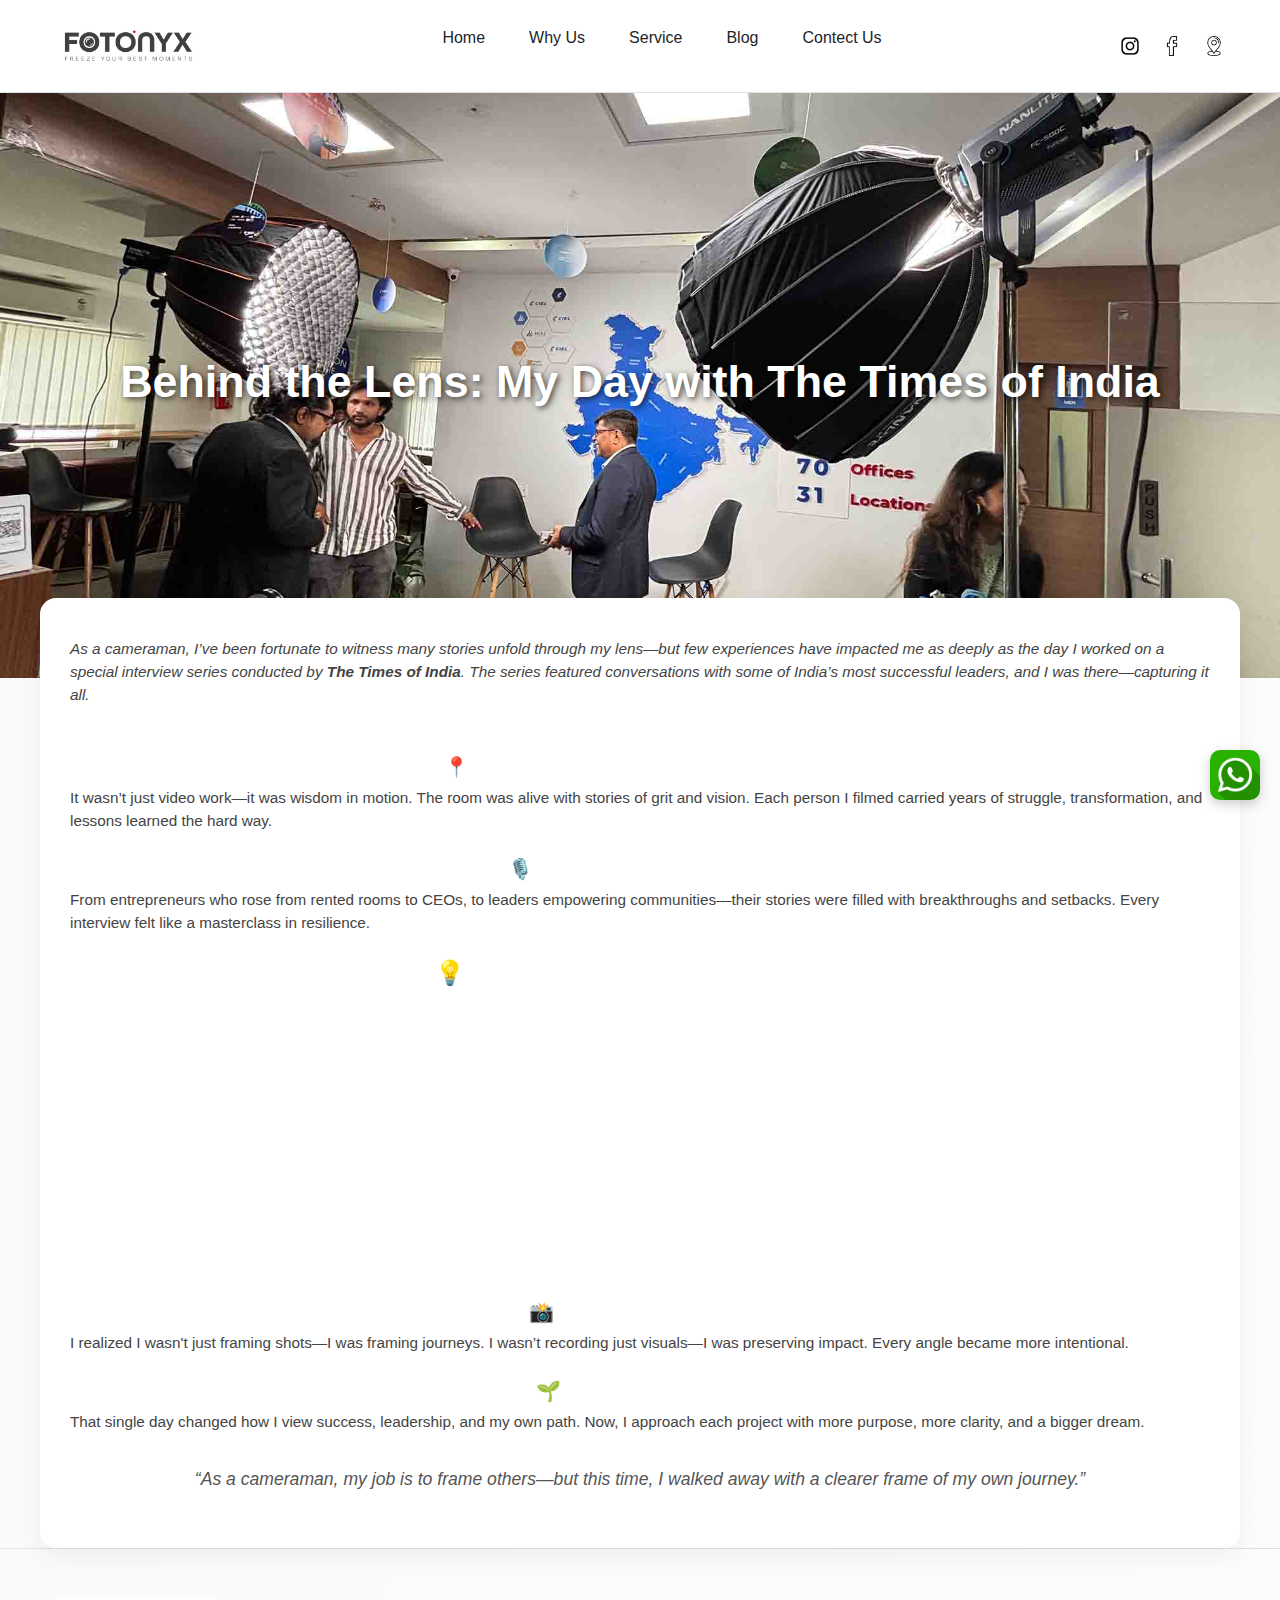
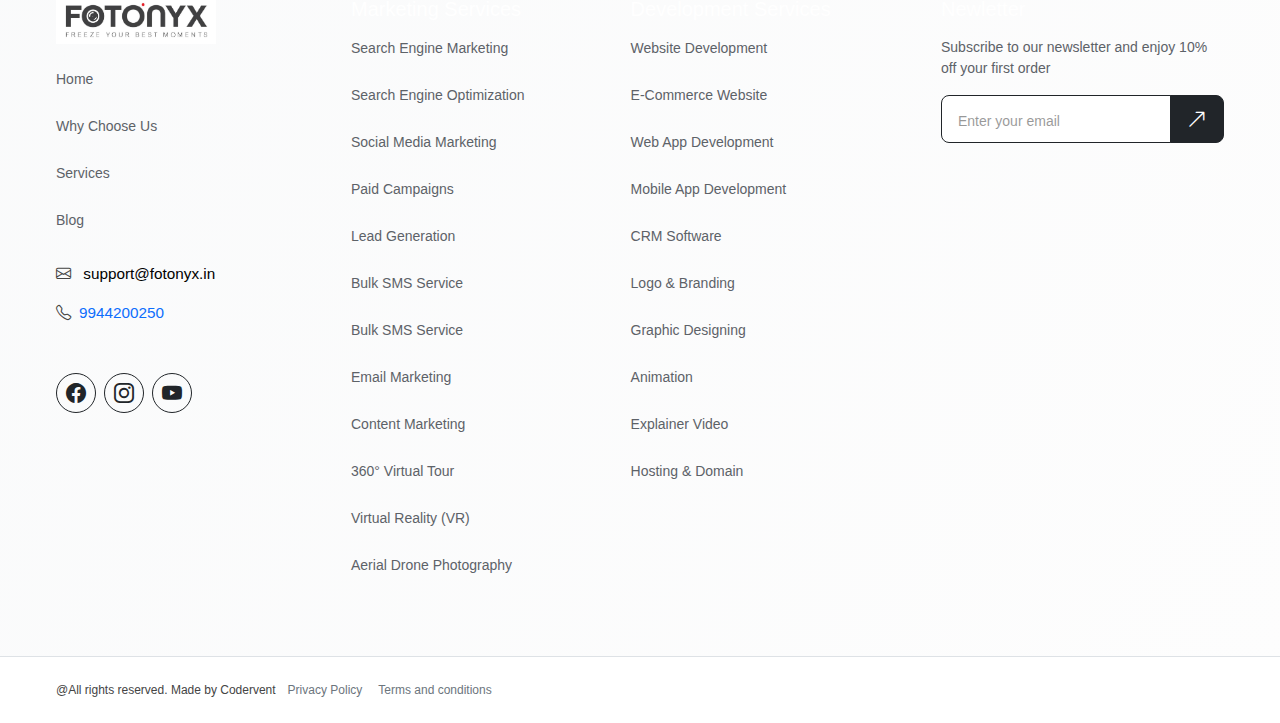
<file: blog2.html>
<!doctype html>
<html lang="en">      

<head>
  <meta charset="utf-8">
  <meta name="viewport" content="width=device-width, initial-scale=1">
  <title>FOTONYX – We provide the best models for your brand </title>
  <!--favicon-->
	<link rel="icon" href="assets/images/favicon.png" type="image/png">
  <!--font-->
  <link rel="preconnect" href="https://fonts.googleapis.com">
  <link rel="preconnect" href="https://fonts.gstatic.com" crossorigin>
  <link
    href="https://fonts.googleapis.com/css2?family=Inter:ital,opsz,wght@0,14..32,100..900;1,14..32,100..900&display=swap"
    rel="stylesheet">

  <!--Plugins-->
  <!-- Link Swiper's CSS -->
  <link rel="stylesheet" href="https://cdn.jsdelivr.net/npm/swiper@11/swiper-bundle.min.css">

  <!--Bootstrap files-->
  <link href="assets/css/bootstrap.min.css" rel="stylesheet">
  <link rel="stylesheet" href="assets/css/bootstrap-icons.min.css">
  <!--main style sheet-->
  <link href="assets/sass/style.css" rel="stylesheet">

  <style>
  html, body {
  margin: 0;
  padding: 0;
  overflow-x: hidden;
  width: 100%;
}
 .foot{
    margin-top: 550px;
    position: absolute;
  }

    body {
      font-family: 'Segoe UI', sans-serif;
      background: linear-gradient(120deg, #f8f9fa, #fdfdfd);
      color: #333;
    }

    .blog-header {
      background: url('assets/images/blog/Times\ india\ 4.jpg') no-repeat center center/cover;
      height: 65vh;
      color: white;
      text-shadow: 2px 2px 6px rgba(0, 0, 0, 0.7);
      display: flex;
      align-items: center;
      justify-content: center;
      text-align: center;
      padding: 0 20px;
    }

    .blog-header h1 {
      font-size: 2.8rem;
      font-weight: 700;
    }

    .blog-content p {
      line-height: 1.8;
      font-size: 1.07rem;
    }

    .blog-section {
      background-color: white;
      border-radius: 16px;
      padding: 40px 30px;
      box-shadow: 0 10px 25px rgba(0, 0, 0, 0.05);
      margin-top: -80px;
      z-index: 10;
      position: relative;
    }

    .photo-gallery {
      display: flex;
      flex-wrap: wrap;
      justify-content: center;
      gap: 16px;
    }

    .gallery-image {
      width: 100%;
      max-width: 280px;
      height: 180px;
      border-radius: 12px;
      object-fit: cover;
      transition: transform 0.3s, box-shadow 0.3s;
    }

    .gallery-image:hover {
      transform: scale(1.04);
      box-shadow: 0 10px 20px rgba(0, 0, 0, 0.15);
    }

    ul {
      padding-left: 1.2rem;
    }

    li {
      margin-bottom: 1rem;
    }

    .blog-quote {
      font-style: italic;
      font-size: 1.1rem;
      text-align: center;
      margin-top: 2rem;
      color: #555;
    }

    @media (max-width: 576px) {
      .blog-header h1 {
        font-size: 1.8rem;
      }
    }
  </style>
</head>

<body>

  <!--start nav-->
 <nav class="navbar navbar-expand-xl border-bottom py-3">
    <div class="container px-3" >
      <a class="navbar-brand d-xl-flex" href="index.html">
        <img src="assets/images/black.jpg" class="logo-img" alt="">
      </a>
      <button type="button" class="d-xl-none btn-menu-close" data-bs-toggle="offcanvas"
        data-bs-target="#offcanvasNavbar">
        <i class="bi bi-list"></i>
      </button>
      <div class="offcanvas offcanvas-start" tabindex="-1" id="offcanvasNavbar">
        <div class="offcanvas-header">
          <!-- <img src="assets/images/gallery/logo.png" class="logo-img2" alt=""> -->
          <button type="button" class="btn-close" data-bs-dismiss="offcanvas" aria-label="Close"></button>
        </div>
        <div class="nav-search p-3 pt-0 border-bottom d-flex d-xl-none">
          <!-- <form class="position-relative w-100">
            <input type="text" class="form-control nav-search-control ps-5 border-0 py-2" placeholder="what are you looking for ?">
            <span class="position-absolute top-50 start-0 translate-middle-y"><i class="bi bi-search fs-6 ms-3"></i></span>
        </form> -->
</div>

  <div class="offcanvas-body p-1">
  <ul class="navbar-nav mx-auto gap-4">
    <li class="nav-item">
      <a class="nav-link" href="index.html">
        <span class="parent-menu-name">Home</span>
      </a>
    </li>
    <li class="nav-item">
      <a class="nav-link" href="/aboutus.html">
        <span class="parent-menu-name">Why Us</span>
      </a>
    </li>
    <!-- <li class="nav-item">
      <a class="nav-link" href="/Hiremodel.html">
        <span class="parent-menu-name">Hire Model</span>
      </a>
    </li> -->
     <li class="nav-item">
      <a class="nav-link" href="/service.html">
        <span class="parent-menu-name">Service</span>
      </a>
    </li>
    <!-- <li class="nav-item">
      <a class="nav-link" href="/shop-grid-offcanvas-filter.html">
        <span class="parent-menu-name">Hire Makeup Artist</span>
      </a>
      </li> -->
    <li class="nav-item">
      <a class="nav-link" href="/blog.html">
        <span class="parent-menu-name">Blog</span>
      </a>
    </li>
     <li class="nav-item">
      <a class="nav-link" href="/contact.html">
        <span class="parent-menu-name">Contect Us</span>
      </a>
    </li>
    <!-- <li class="nav-item">
      <a class="nav-link" href="/contact-us.html">
        <span class="parent-menu-name">Contact</span>
      </a>
    </li> -->
  </ul>

 
</div>
 <div class="foot p-3">
     <div class="mb-3">
      <div class="navbar-icons">
  <a href="https://www.instagram.com/fotonyx_/" target="_blank" aria-label="Instagram">
    <img src="assets/images/instagram_4922972.png" alt="Instagram Icon" />
  </a>
  <a href="https://www.facebook.com/profile.php?id=61575053978271" arget="_blank" aria-label="Facebook">
    <img src="assets/images/facebook_126724.png" alt="Facebook Icon" />
  </a>
  <a href="https://g.co/kgs/B9E9KuE" target="_blank" aria-label="Location">
    <img src="assets/images/placeholder_819865.png" alt="Location Icon" />
  </a>
  </div>

  </div>
  <div class="">
     <div class="d-flex align-items-center gap-3">
              <a href="policy.html" class="font-12 text-secondary">Privacy Policy</a>
              <!-- <a href="javascript:;" class="font-12 text-secondary">Affiliates</a> -->
              <a href="terms and conditions.html" class="font-12 text-secondary">Terms and conditions</a>
            </div>

  </div>
  </div>
  


          
        </div>
        <div class="navbar-icons">
  <a href="https://www.instagram.com/fotonyx_/" target="_blank" aria-label="Instagram">
    <img src="assets/images/instagram_4922972.png" alt="Instagram Icon" />
  </a>
  <a href="https://www.facebook.com/profile.php?id=61575053978271" arget="_blank" aria-label="Facebook">
    <img src="assets/images/facebook_126724.png" alt="Facebook Icon" />
  </a>
  <a href="https://g.co/kgs/B9E9KuE" target="_blank" aria-label="Location">
    <img src="assets/images/placeholder_819865.png" alt="Location Icon" />
  </a>
  </div>
      </div>
      
  </nav>
  
  <!--end nav-->

  <!--start main content-->
  <main class="main-content">

    <!--start breadcrumb-->
    <!-- <section class="section-breadcrumb bg-img-page-header d-flex align-items-center justify-content-center">
      <div class="container px-3 d-flex flex-column align-items-center justify-content-center">
        <h2>My Wishlist 2</h2>
        <nav>
          <ol class="breadcrumb mb-0 gap-2">
            <li class="breadcrumb-item"><a href="javascript:;" class="breadcrumb-link">Home</a></li>
            <li><i class="bi bi-chevron-right"></i></li>
            <li class="breadcrumb-item breadcrumb-active">Wishlist 2</li>
          </ol>
        </nav>
      </div>
    </section> -->
    <!--end breadcrumb-->


  <!-- Header Section -->
  <div class="blog-header">
    <h1 data-aos="fade-down">Behind the Lens: My Day with The Times of India</h1>
  </div>

  <!-- Blog Content -->
  <div class="container blog-section" data-aos="fade-up">
    <p class="fst-italic text-center">
      As a cameraman, I’ve been fortunate to witness many stories unfold through my lens—but few experiences have impacted me as deeply as the day I worked on a special interview series conducted by <strong>The Times of India</strong>. The series featured conversations with some of India’s most successful leaders, and I was there—capturing it all.
    </p>

    <h5 class="mt-5">📍 A Day That Was More Than Just a Shoot</h5>
    <p>It wasn’t just video work—it was wisdom in motion. The room was alive with stories of grit and vision. Each person I filmed carried years of struggle, transformation, and lessons learned the hard way.</p>

    <h5 class="mt-4">🎙️ Stories That Leave a Mark</h5>
    <p>
      From entrepreneurs who rose from rented rooms to CEOs, to leaders empowering communities—their stories were filled with breakthroughs and setbacks. Every interview felt like a masterclass in resilience.
    </p>

    <h4 class="mt-4">💡 7 Life-Changing Lessons I Learned</h4>
    <ul>
      <li><strong>Success Is Never Instant:</strong> It's built over years, not days.</li>
      <li><strong>Discipline Creates Consistency:</strong> Talent starts the journey, discipline finishes it.</li>
      <li><strong>Mindset Shapes Your Story:</strong> Every leader had a resilient, growth mindset.</li>
      <li><strong>Communication Wins Trust:</strong> They were all powerful, clear communicators.</li>
      <li><strong>Lifelong Learning Is Vital:</strong> Even the top leaders were still curious students.</li>
      <li><strong>Humility Is Magnetic:</strong> The most powerful people were also the kindest.</li>
      <li><strong>Purpose Over Profit:</strong> Legacy beats money, every single time.</li>
    </ul>

    <h5 class="mt-5">📸 My Role, Reimagined</h5>
    <p>
      I realized I wasn't just framing shots—I was framing journeys. I wasn’t recording just visuals—I was preserving impact. Every angle became more intentional.
    </p>

    <h5 class="mt-4">🌱 How It Changed Me</h5>
    <p>
      That single day changed how I view success, leadership, and my own path. Now, I approach each project with more purpose, more clarity, and a bigger dream.
    </p>

    <p class="blog-quote">
      “As a cameraman, my job is to frame others—but this time, I walked away with a clearer frame of my own journey.”
    </p>
  </div>

  <!-- Gallery Section -->
  <!-- <div class="container my-5" data-aos="fade-up">
    <h5 class="text-center mb-4">📷 Glimpses from the Shoot</h5>
    <div class="photo-gallery">
        <img src="weddingimges/Artboard 1.jpg" class="gallery-image" alt="Photography moment" />
    <img src="weddingimges/varsha 5.jpg" class="gallery-image" alt="Behind the scenes" />
    <img src="weddingimges/SFS 2.jpg" class="gallery-image" alt="Photo setup" />
    </div>
  </div> -->
  
  </main>
  
 <!--footer widgets-->
   <section class="footer-widgets py-5 border-top">
      <div class="container px-3">
        <div class="row g-4">
           <div class="col-12 col-lg-3">
               <div class="footer-widget-1">
                  <div class="mb-4">
                    <img src="assets/images/black.jpg" width="160" alt="">
                  </div>
                   <ul class="list-unstyled d-flex flex-column gap-2">
                      <li><a href="wedding.html" class="footer-link">Home</a></li>
                      <li><a href="fashion.html" class="footer-link">Why Choose Us</a></li>
                      <li><a href="product.html" class="footer-link">Services</a></li>
                      <li><a href="family.html" class="footer-link">Blog</a></li>
                      
                  </ul>
                  
                  <p><span><i class="bi bi-envelope me-2"></i></span> <a href="mailto:support@fotonyx.in" style="color: #000;">support@fotonyx.in</a></p>
                  <p><span><i class="bi bi-telephone me-2"></i></span><a href="tel:+9944200250">9944200250</a> </p>
                  <div class="social-link d-flex align-items-center gap-2 mt-5">
                    <a href="https://www.facebook.com/profile.php?id=61575053978271" class="btn btn-outline-dark"><i class="bi bi-facebook"></i></a>
                    <a href="https://www.instagram.com/fotonyx_/" class="btn btn-outline-dark"><i class="bi bi-instagram"></i></a>
                    <a href="https://www.youtube.com/@FOTONYX" class="btn btn-outline-dark"><i class="bi bi-youtube"></i></a>
                  </div>
               </div>
           </div>
           <div class="col-12 col-lg-5">
              <div class="d-flex align-items-start justify-content-between gap-4">
                <div class="">
                  <h5 class="mb-3" style="text-align: start;">Marketing Services</h5>
                  <ul class="list-unstyled d-flex flex-column gap-2">
                      <li><a href="wedding.html" class="footer-link">Search Engine Marketing</a></li>
                      <li><a href="fashion.html" class="footer-link">Search Engine Optimization</a></li>
                      <li><a href="product.html" class="footer-link">Social Media Marketing</a></li>
                      <li><a href="family.html" class="footer-link">Paid Campaigns</a></li>
                      <li><a href="outdoor.html" class="footer-link">Lead Generation</a></li>
                      <li><a href="corparate.html" class="footer-link">Bulk SMS Service</a></li>
                      <li><a href="corparate.html" class="footer-link">Bulk SMS Service</a></li>
                      <li><a href="corparate.html" class="footer-link">Email Marketing</a></li>
                      <li><a href="corparate.html" class="footer-link">Content Marketing</a></li>
                      <li><a href="corparate.html" class="footer-link">360° Virtual Tour</a></li>
                      <li><a href="corparate.html" class="footer-link">Virtual Reality (VR)</a></li>
                      <li><a href="corparate.html" class="footer-link">Aerial Drone Photography</a></li>
                                            
                  </ul>
                 </div>
                 <div class="">
                  <h5 class="mb-3" style="text-align: start;">Development Services</h5>
                  <ul class="list-unstyled d-flex flex-column gap-2">
                      <li><a href="wedding.html" class="footer-link">Website Development</a></li>
                      <li><a href="fashion.html" class="footer-link">E-Commerce Website</a></li>
                      <li><a href="product.html" class="footer-link">Web App Development </a></li>
                      <li><a href="family.html" class="footer-link">Mobile App Development</a></li>
                      <li><a href="outdoor.html" class="footer-link">CRM Software</a></li>
                      <li><a href="corparate.html" class="footer-link">Logo & Branding</a></li>
                      <li><a href="corparate.html" class="footer-link">Graphic Designing</a></li>
                      <li><a href="corparate.html" class="footer-link">Animation</a></li>
                      <li><a href="corparate.html" class="footer-link">Explainer Video</a></li>
                      <li><a href="corparate.html" class="footer-link">Hosting & Domain</a></li>

                      
                  </ul>
                 </div>
              
              </div>
            </div>
            <div class="col-12 col-lg-3 offset-lg-1">
              <div class="footer-widget-4">
                <h5 class="mb-3" style="text-align: start;">Newletter</h5>
                <p class="news-letter-caption">Subscribe to our newsletter and enjoy 10% off your first order</p>
				 <form method="post">
					<div class="input-group input-group-lg mt-3">
					  <input type="email" class="form-control border-dark" placeholder="Enter your email" required>
					  <button class="btn btn-dark" type="submit"><i class="bi bi-arrow-up-right"></i></button>
					</div>
 <!-- WhatsApp Floating Button -->
<a href="https://wa.me/919944200250" class="whatsapp-float" target="_blank" aria-label="Chat on WhatsApp">
  <img src="assets/images/whatsapp_15015928.png" alt="WhatsApp Icon" />
</a>

  </section>
  <!--end footer widgets-->


  <!--start footer strip-->
  <footer class="footer-strip py-4 border-top bg-white">
      <div class="container px-3">
        <div class="row g-4">
          <div class="col-12 col-lg-auto">
            <p class="mb-0 font-12">@All rights reserved. Made by Codervent</p>
          </div>
          <div class="col-12 col-lg-auto">
            <div class="d-flex align-items-center gap-3">
              <a href="policy.html" class="font-12 text-secondary">Privacy Policy</a>
              <!-- <a href="javascript:;" class="font-12 text-secondary">Affiliates</a> -->
              <a href="terms and conditions.html" class="font-12 text-secondary">Terms and conditions</a>
            </div>
       
       </div><!--end row-->
      </div>
  </footer>
 <!--end footer strip-->
  
  
  
  
  
  
  
 

   <!-- AOS Script -->
  <script src="https://unpkg.com/aos@2.3.4/dist/aos.js"></script>
  <script>
    AOS.init({
      duration: 1000,
      once: true
    });
  </script>



 


 


 




    
  


  

  <!-- JS file -->
  <!-- <script src="assets/js/jquery.min.js"></script>
  <script src="assets/js/bootstrap.bundle.min.js"></script> -->


  <!-- <script>
  function fillHireForm(name, insta, photo) {
    document.getElementById('modelName').value = name;
    document.getElementById('instagramId').value = insta;
    document.getElementById('modelPhoto').src = photo;

    
    document.getElementById('hireModelForm').scrollIntoView({ behavior: 'smooth' });
  }
  </script> -->




  <!-- Swiper JS -->
  <!-- <script src="assets/plugins/swiper/js/swiper-bundle.min.js"></script>
  <script src="assets/js/search-slider.js"></script>
  <script src="assets/js/main.js"></script> -->

    <!--JS file-->
  <script src="assets/js/jquery.min.js"></script>
  <script src="assets/js/bootstrap.bundle.min.js"></script>
  <!-- Swiper JS -->
  <script src="assets/plugins/swiper/js/swiper-bundle.min.js"></script>
  <script src="assets/js/search-slider.js"></script>
  <!-- Initialize Swiper -->
  <script src="assets/js/index.js"></script>
   <!-- Initialize Swiper -->
   <script src="assets/js/product-details.js"></script>

  <script src="assets/js/main.js"></script>

</body>

</html>
</file>
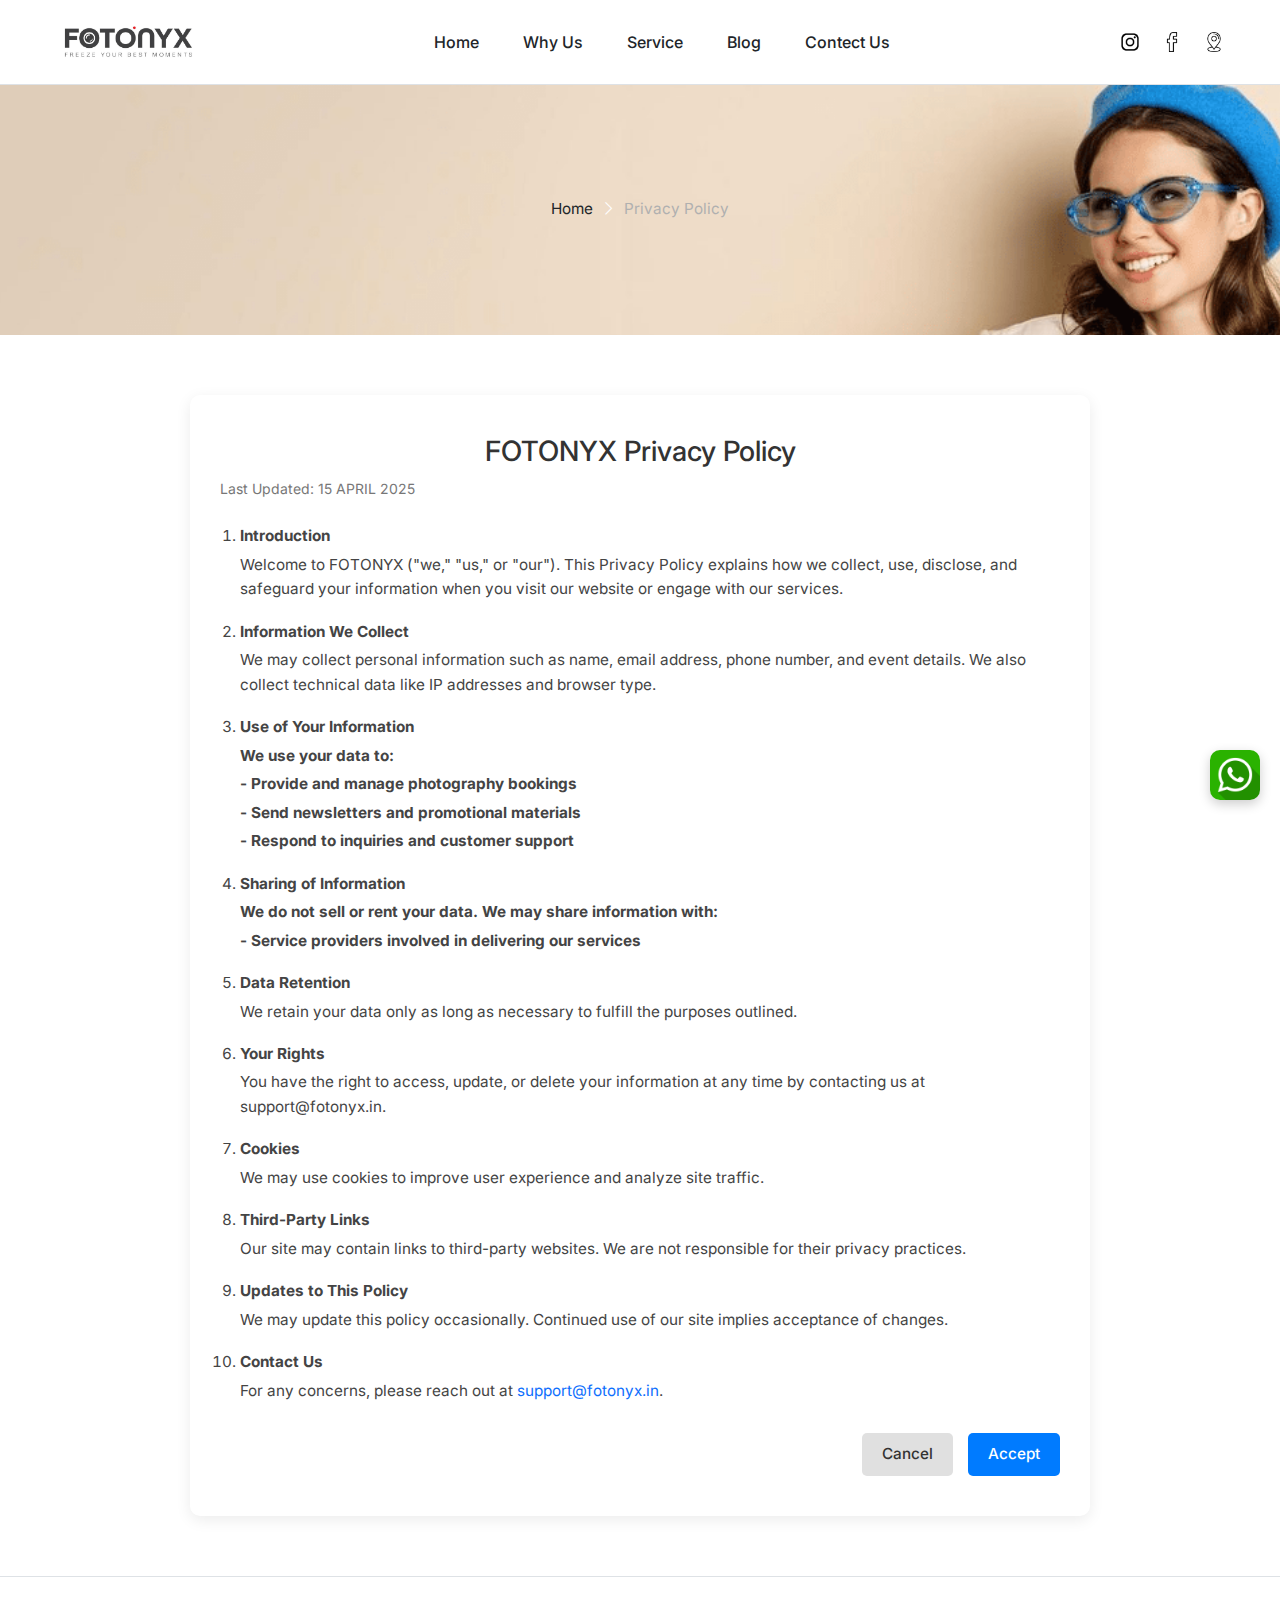
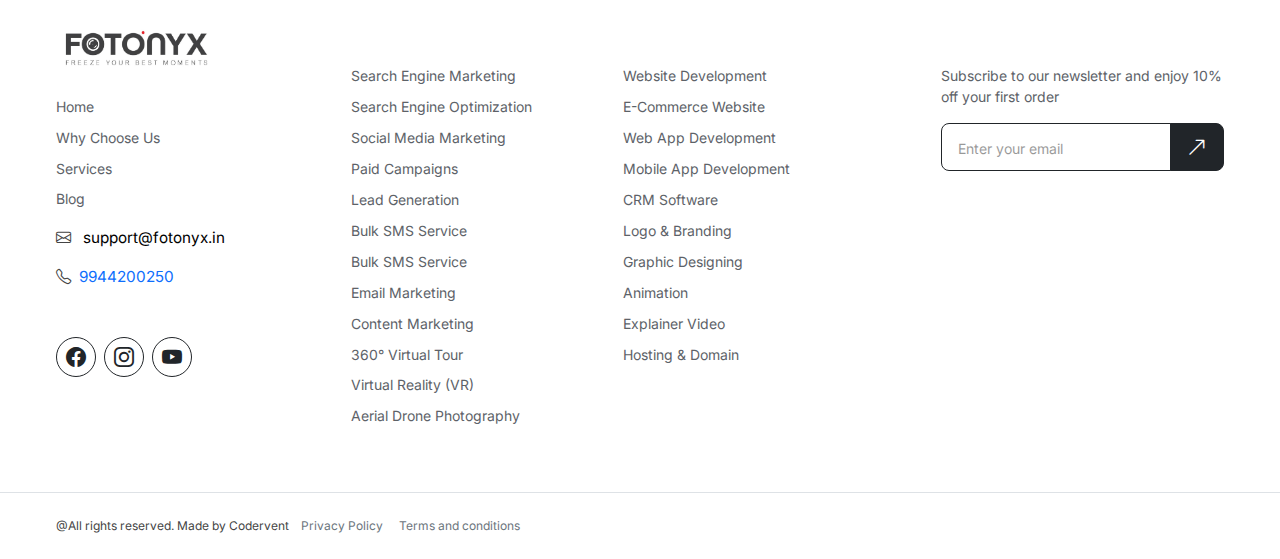
<file: policy.html>
<!DOCTYPE html>
<html lang="en">
<head>
    <meta charset="UTF-8">
    <meta name="viewport" content="width=device-width, initial-scale=1.0">
    <title>Privacy Policy</title>
 <!--favicon-->
	<link rel="icon" href="assets/images/favicon.png" type="image/png">
  <!--font-->
  <link rel="preconnect" href="https://fonts.googleapis.com">
  <link rel="preconnect" href="https://fonts.gstatic.com" crossorigin>
  <link
    href="https://fonts.googleapis.com/css2?family=Inter:ital,opsz,wght@0,14..32,100..900;1,14..32,100..900&display=swap"
    rel="stylesheet">

  <!--Plugins-->
  <!-- Link Swiper's CSS -->
  <link rel="stylesheet" href="https://cdn.jsdelivr.net/npm/swiper@11/swiper-bundle.min.css">

  <!--Bootstrap files-->
  <link href="assets/css/bootstrap.min.css" rel="stylesheet">
  <link rel="stylesheet" href="assets/css/bootstrap-icons.min.css">
  <!--main style sheet-->
  <link href="assets/sass/style.css" rel="stylesheet">


  <style>
    html, body {
  margin: 0;
  padding: 0;
  overflow-x: hidden;
  width: 100%;
}
 .foot{
    margin-top: 500px;
    position: absolute;
  }

    .terms-container {
      max-width: 900px;
      margin: 60px auto;
      background-color: #ffffff;
      padding: 40px 30px;
      box-shadow: 0 4px 15px rgba(0, 0, 0, 0.08);
      border-radius: 10px;
    }

    .terms-container h2 {
      font-size: 28px;
      margin-bottom: 10px;
      color: #333;
    }

    .terms-container .updated {
      font-size: 14px;
      color: #777;
      margin-bottom: 25px;
    }

    .terms-container ol {
      padding-left: 20px;
    }

    .terms-container li {
      margin-bottom: 18px;
      line-height: 1.6;
      color: #444;
    }

    .terms-container li b {
      display: block;
      font-weight: bold;
      margin-bottom: 4px;
    }

    .terms-actions {
      display: flex;
      justify-content: flex-end;
      margin-top: 30px;
      gap: 15px;
    }

    .terms-actions a button {
      padding: 10px 20px;
      border: none;
      border-radius: 5px;
      font-weight: 500;
      cursor: pointer;
      transition: background 0.3s;
    }

    .btn-cancel {
      background-color: #e0e0e0;
      color: #333;
    }

    .btn-cancel:hover {
      background-color: #ccc;
    }

    .btn-accept {
      background-color: #007bff;
      color: #fff;
    }

    .btn-accept:hover {
      background-color: #0056b3;
    }
  </style>


</head>
<body>

  <!--start nav-->
   <nav class="navbar navbar-expand-xl border-bottom py-3">
    <div class="container px-3" >
      <a class="navbar-brand d-xl-flex" href="index.html">
        <img src="assets/images/black.jpg" class="logo-img" alt="">
      </a>
      <button type="button" class="d-xl-none btn-menu-close" data-bs-toggle="offcanvas"
        data-bs-target="#offcanvasNavbar">
        <i class="bi bi-list"></i>
      </button>
      <div class="offcanvas offcanvas-start" tabindex="-1" id="offcanvasNavbar">
        <div class="offcanvas-header">
          <!-- <img src="assets/images/gallery/logo.png" class="logo-img2" alt=""> -->
          <button type="button" class="btn-close" data-bs-dismiss="offcanvas" aria-label="Close"></button>
        </div>
        <div class="nav-search p-3 pt-0 border-bottom d-flex d-xl-none">
          <!-- <form class="position-relative w-100">
            <input type="text" class="form-control nav-search-control ps-5 border-0 py-2" placeholder="what are you looking for ?">
            <span class="position-absolute top-50 start-0 translate-middle-y"><i class="bi bi-search fs-6 ms-3"></i></span>
        </form> -->
</div>

  <div class="offcanvas-body p-1">
  <ul class="navbar-nav mx-auto gap-4">
    <li class="nav-item">
      <a class="nav-link" href="index.html">
        <span class="parent-menu-name">Home</span>
      </a>
    </li>
    <li class="nav-item">
      <a class="nav-link" href="/aboutus.html">
        <span class="parent-menu-name">Why Us</span>
      </a>
    </li>
    <!-- <li class="nav-item">
      <a class="nav-link" href="/Hiremodel.html">
        <span class="parent-menu-name">Hire Model</span>
      </a>
    </li> -->
     <li class="nav-item">
      <a class="nav-link" href="/service.html">
        <span class="parent-menu-name">Service</span>
      </a>
    </li>
    <!-- <li class="nav-item">
      <a class="nav-link" href="/shop-grid-offcanvas-filter.html">
        <span class="parent-menu-name">Hire Makeup Artist</span>
      </a>
      </li> -->
    <li class="nav-item">
      <a class="nav-link" href="/blog.html">
        <span class="parent-menu-name">Blog</span>
      </a>
    </li>
     <li class="nav-item">
      <a class="nav-link" href="/contact.html">
        <span class="parent-menu-name">Contect Us</span>
      </a>
    </li>
    <!-- <li class="nav-item">
      <a class="nav-link" href="/contact-us.html">
        <span class="parent-menu-name">Contact</span>
      </a>
    </li> -->
  </ul>

 
</div>
 <div class="foot p-3">
     <div class="mb-3">
      <div class="navbar-icons">
  <a href="https://www.instagram.com/fotonyx_/" target="_blank" aria-label="Instagram">
    <img src="assets/images/instagram_4922972.png" alt="Instagram Icon" />
  </a>
  <a href="https://www.facebook.com/profile.php?id=61575053978271" arget="_blank" aria-label="Facebook">
    <img src="assets/images/facebook_126724.png" alt="Facebook Icon" />
  </a>
  <a href="https://g.co/kgs/B9E9KuE" target="_blank" aria-label="Location">
    <img src="assets/images/placeholder_819865.png" alt="Location Icon" />
  </a>
  </div>

  </div>
  <div class="">
     <div class="d-flex align-items-center gap-3">
              <a href="policy.html" class="font-12 text-secondary">Privacy Policy</a>
              <!-- <a href="javascript:;" class="font-12 text-secondary">Affiliates</a> -->
              <a href="terms and conditions.html" class="font-12 text-secondary">Terms and conditions</a>
            </div>

  </div>
  </div>
  


          
        </div>
        <div class="navbar-icons">
  <a href="https://www.instagram.com/fotonyx_/" target="_blank" aria-label="Instagram">
    <img src="assets/images/instagram_4922972.png" alt="Instagram Icon" />
  </a>
  <a href="https://www.facebook.com/profile.php?id=61575053978271" arget="_blank" aria-label="Facebook">
    <img src="assets/images/facebook_126724.png" alt="Facebook Icon" />
  </a>
  <a href="https://g.co/kgs/B9E9KuE" target="_blank" aria-label="Location">
    <img src="assets/images/placeholder_819865.png" alt="Location Icon" />
  </a>
  </div>
      </div>
      
  </nav>
  
  <!--end nav-->

  <!--start main content-->
  <main class="main-content">

    <!--start breadcrumb-->
    <section class="section-breadcrumb bg-img-page-header d-flex align-items-center justify-content-center">
      <div class="container px-3 d-flex flex-column align-items-center justify-content-center">
        <!-- <h2>My Wishlist 2</h2> -->
        <nav>
          <ol class="breadcrumb mb-0 gap-2">
            <li class="breadcrumb-item"><a href="javascript:;" class="breadcrumb-link">Home</a></li>
            <li><i class="bi bi-chevron-right"></i></li>
            <li class="breadcrumb-item breadcrumb-active">Privacy Policy</li>
          </ol>
        </nav>
      </div>
    </section>
    <!--end breadcrumb-->
  <div class="terms-container">
    <h2>FOTONYX Privacy Policy</h2>
    <div class="updated">Last Updated: 15 APRIL 2025</div>

     <ol>
      <li>
        <b>Introduction</b>
        Welcome to FOTONYX ("we," "us," or "our"). This Privacy Policy explains how we collect, use, disclose, and safeguard your information when you visit our website or engage with our services.
      </li>
      <li>
        <b>  Information We Collect</b>
        We may collect personal information such as name, email address, phone number, and event details. We also collect technical data like IP addresses and browser type.
      </li>
      <li>
        <b> Use of Your Information</b>
        <b>We use your data to:</b>
<b>- Provide and manage photography bookings</b>
<b>- Send newsletters and promotional materials</b>
<b>- Respond to inquiries and customer support</b>
      </li>
      <li>
        <b> Sharing of Information</b>
       <b>We do not sell or rent your data. We may share information with:</b>
       <b>- Service providers involved in delivering our services</b>
      </li>
      <li>
        <b> Data Retention</b>
        We retain your data only as long as necessary to fulfill the purposes outlined.
      </li>
      <li>
        <b> Your Rights</b>
        You have the right to access, update, or delete your information at any time by contacting us at support@fotonyx.in.
      </li>
      <li>
        <b> Cookies</b>
        We may use cookies to improve user experience and analyze site traffic.
      </li>
      <li>
        <b> Third-Party Links</b>
        Our site may contain links to third-party websites. We are not responsible for their privacy practices.
      </li>
      <li>
        <b> Updates to This Policy</b>
        We may update this policy occasionally. Continued use of our site implies acceptance of changes.
      </li>
      <li>
        <b> Contact Us</b>
        For any concerns, please reach out at <a href="mailto:support@fotonyx.in">support@fotonyx.in</a>.
      </li>
    </ol>

    <div class="terms-actions">
      <a href="/index.html"><button class="btn-cancel">Cancel</button></a>
      <a href="/index.html"><button class="btn-accept">Accept</button></a>
    </div>
  </div>



 <!--footer widgets-->
  <section class="footer-widgets py-5 border-top">
      <div class="container px-3">
        <div class="row g-4">
           <div class="col-12 col-lg-3">
               <div class="footer-widget-1">
                  <div class="mb-4">
                    <img src="assets/images/black.jpg" width="160" alt="">
                  </div>
                   <ul class="list-unstyled d-flex flex-column gap-2">
                      <li><a href="wedding.html" class="footer-link">Home</a></li>
                      <li><a href="fashion.html" class="footer-link">Why Choose Us</a></li>
                      <li><a href="product.html" class="footer-link">Services</a></li>
                      <li><a href="family.html" class="footer-link">Blog</a></li>
                      
                  </ul>
                  
                  <p><span><i class="bi bi-envelope me-2"></i></span> <a href="mailto:support@fotonyx.in" style="color: #000;">support@fotonyx.in</a></p>
                  <p><span><i class="bi bi-telephone me-2"></i></span><a href="tel:+9944200250">9944200250</a> </p>
                  <div class="social-link d-flex align-items-center gap-2 mt-5">
                    <a href="https://www.facebook.com/profile.php?id=61575053978271" class="btn btn-outline-dark"><i class="bi bi-facebook"></i></a>
                    <a href="https://www.instagram.com/fotonyx_/" class="btn btn-outline-dark"><i class="bi bi-instagram"></i></a>
                    <a href="https://www.youtube.com/@FOTONYX" class="btn btn-outline-dark"><i class="bi bi-youtube"></i></a>
                  </div>
               </div>
           </div>
           <div class="col-12 col-lg-5">
              <div class="d-flex align-items-start justify-content-between gap-4">
                <div class="">
                  <h5 class="mb-3" style="text-align: start;">Marketing Services</h5>
                  <ul class="list-unstyled d-flex flex-column gap-2">
                      <li><a href="wedding.html" class="footer-link">Search Engine Marketing</a></li>
                      <li><a href="fashion.html" class="footer-link">Search Engine Optimization</a></li>
                      <li><a href="product.html" class="footer-link">Social Media Marketing</a></li>
                      <li><a href="family.html" class="footer-link">Paid Campaigns</a></li>
                      <li><a href="outdoor.html" class="footer-link">Lead Generation</a></li>
                      <li><a href="corparate.html" class="footer-link">Bulk SMS Service</a></li>
                      <li><a href="corparate.html" class="footer-link">Bulk SMS Service</a></li>
                      <li><a href="corparate.html" class="footer-link">Email Marketing</a></li>
                      <li><a href="corparate.html" class="footer-link">Content Marketing</a></li>
                      <li><a href="corparate.html" class="footer-link">360° Virtual Tour</a></li>
                      <li><a href="corparate.html" class="footer-link">Virtual Reality (VR)</a></li>
                      <li><a href="corparate.html" class="footer-link">Aerial Drone Photography</a></li>
                                            
                  </ul>
                 </div>
                 <div class="">
                  <h5 class="mb-3" style="text-align: start;">Development Services</h5>
                  <ul class="list-unstyled d-flex flex-column gap-2">
                      <li><a href="wedding.html" class="footer-link">Website Development</a></li>
                      <li><a href="fashion.html" class="footer-link">E-Commerce Website</a></li>
                      <li><a href="product.html" class="footer-link">Web App Development </a></li>
                      <li><a href="family.html" class="footer-link">Mobile App Development</a></li>
                      <li><a href="outdoor.html" class="footer-link">CRM Software</a></li>
                      <li><a href="corparate.html" class="footer-link">Logo & Branding</a></li>
                      <li><a href="corparate.html" class="footer-link">Graphic Designing</a></li>
                      <li><a href="corparate.html" class="footer-link">Animation</a></li>
                      <li><a href="corparate.html" class="footer-link">Explainer Video</a></li>
                      <li><a href="corparate.html" class="footer-link">Hosting & Domain</a></li>

                      
                  </ul>
                 </div>
              
              </div>
            </div>
            <div class="col-12 col-lg-3 offset-lg-1">
              <div class="footer-widget-4">
                <h5 class="mb-3" style="text-align: start;">Newletter</h5>
                <p class="news-letter-caption">Subscribe to our newsletter and enjoy 10% off your first order</p>
				 <form method="post">
					<div class="input-group input-group-lg mt-3">
					  <input type="email" class="form-control border-dark" placeholder="Enter your email" required>
					  <button class="btn btn-dark" type="submit"><i class="bi bi-arrow-up-right"></i></button>
					</div>
 <!-- WhatsApp Floating Button -->
<a href="https://wa.me/919944200250" class="whatsapp-float" target="_blank" aria-label="Chat on WhatsApp">
  <img src="assets/images/whatsapp_15015928.png" alt="WhatsApp Icon" />
</a>

  </section>
  <!--end footer widgets-->


  <!--start footer strip-->
  <footer class="footer-strip py-4 border-top">
      <div class="container px-3">
        <div class="row g-4">
          <div class="col-12 col-lg-auto">
            <p class="mb-0 font-12">@All rights reserved. Made by Codervent</p>
          </div>
          <div class="col-12 col-lg-auto">
            <div class="d-flex align-items-center gap-3">
              <a href="policy.html" class="font-12 text-secondary">Privacy Policy</a>
              <!-- <a href="javascript:;" class="font-12 text-secondary">Affiliates</a> -->
              <a href="terms and conditions.html" class="font-12 text-secondary">Terms and conditions</a>
            </div>
       
       </div><!--end row-->
      </div>
  </footer>
 <!--end footer strip-->


    <!--JS file-->
  <script src="assets/js/jquery.min.js"></script>
  <script src="assets/js/bootstrap.bundle.min.js"></script>
  <!-- Swiper JS -->
  <script src="assets/plugins/swiper/js/swiper-bundle.min.js"></script>
  <script src="assets/js/search-slider.js"></script>
  <!-- Initialize Swiper -->
  <script src="assets/js/index.js"></script>
   <!-- Initialize Swiper -->
   <script src="assets/js/product-details.js"></script>

  <script src="assets/js/main.js"></script>




    
</body>
</html>
</file>
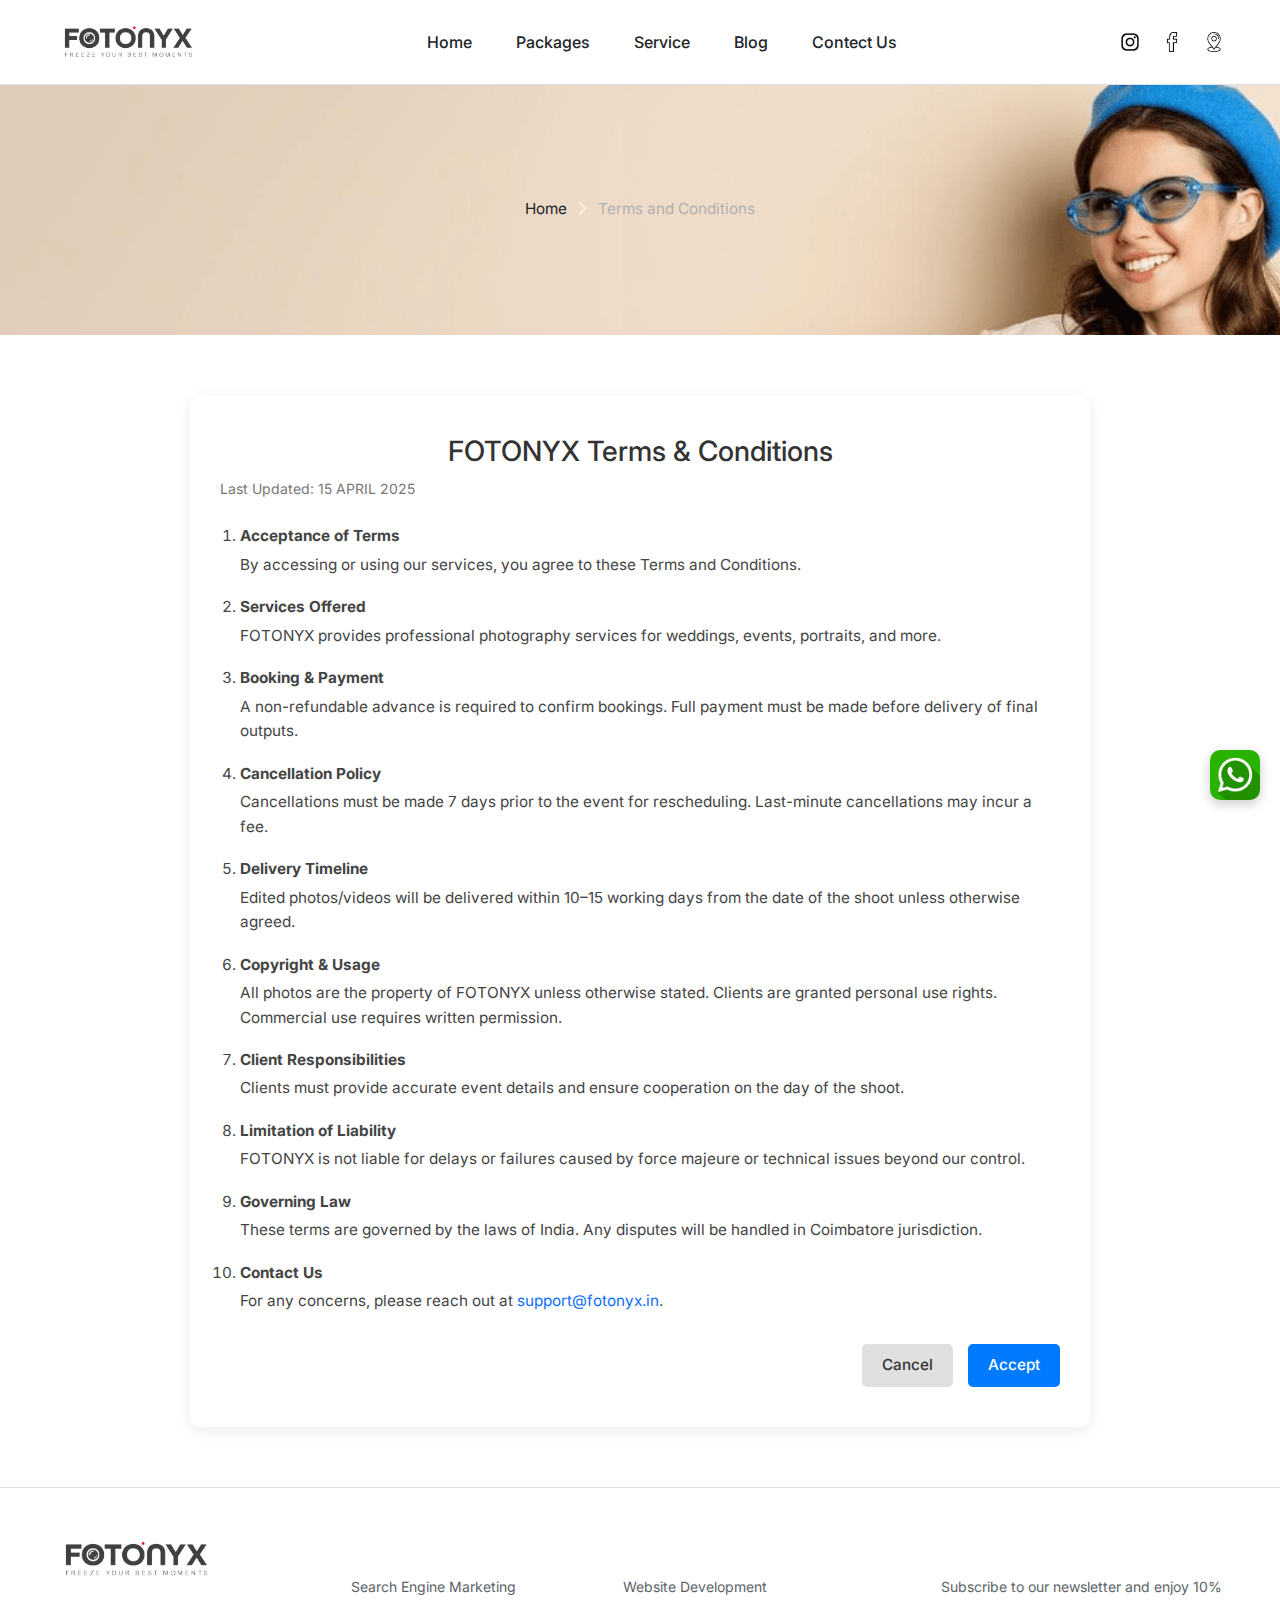
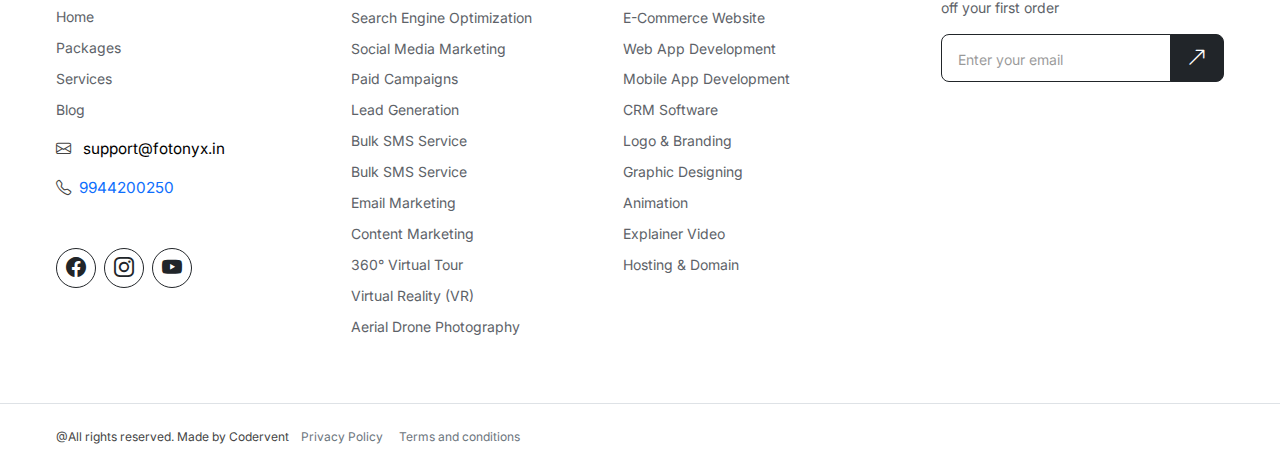
<file: terms and conditions.html>
<!doctype html>
<html lang="en">      

<head>
  <meta charset="utf-8">
  <meta name="viewport" content="width=device-width, initial-scale=1">
  <title>FOTONYX – We provide the best models for your brand </title>
  <!--favicon-->
	<link rel="icon" href="assets/images/favicon.png" type="image/png">
  <!--font-->
  <link rel="preconnect" href="https://fonts.googleapis.com">
  <link rel="preconnect" href="https://fonts.gstatic.com" crossorigin>
  <link
    href="https://fonts.googleapis.com/css2?family=Inter:ital,opsz,wght@0,14..32,100..900;1,14..32,100..900&display=swap"
    rel="stylesheet">

  <!--Plugins-->
  <!-- Link Swiper's CSS -->
  <link rel="stylesheet" href="https://cdn.jsdelivr.net/npm/swiper@11/swiper-bundle.min.css">

  <!--Bootstrap files-->
  <link href="assets/css/bootstrap.min.css" rel="stylesheet">
  <link rel="stylesheet" href="assets/css/bootstrap-icons.min.css">
  <!--main style sheet-->
  <link href="assets/sass/style.css" rel="stylesheet">


  <style>
    html, body {
  margin: 0;
  padding: 0;
  overflow-x: hidden;
  width: 100%;
}
 .foot{
    margin-top: 500px;
    position: absolute;
  }

    .terms-container {
      max-width: 900px;
      margin: 60px auto;
      background-color: #ffffff;
      padding: 40px 30px;
      box-shadow: 0 4px 15px rgba(0, 0, 0, 0.08);
      border-radius: 10px;
    }

    .terms-container h2 {
      font-size: 28px;
      margin-bottom: 10px;
      color: #333;
    }

    .terms-container .updated {
      font-size: 14px;
      color: #777;
      margin-bottom: 25px;
    }

    .terms-container ol {
      padding-left: 20px;
    }

    .terms-container li {
      margin-bottom: 18px;
      line-height: 1.6;
      color: #444;
    }

    .terms-container li b {
      display: block;
      font-weight: bold;
      margin-bottom: 4px;
    }

    .terms-actions {
      display: flex;
      justify-content: flex-end;
      margin-top: 30px;
      gap: 15px;
    }

    .terms-actions a button {
      padding: 10px 20px;
      border: none;
      border-radius: 5px;
      font-weight: 500;
      cursor: pointer;
      transition: background 0.3s;
    }

    .btn-cancel {
      background-color: #e0e0e0;
      color: #333;
    }

    .btn-cancel:hover {
      background-color: #ccc;
    }

    .btn-accept {
      background-color: #007bff;
      color: #fff;
    }

    .btn-accept:hover {
      background-color: #0056b3;
    }
  </style>
</head>

<body>
  

 
  <!--start nav-->
  <nav class="navbar navbar-expand-xl border-bottom py-3">
    <div class="container px-3" >
      <a class="navbar-brand d-xl-flex" href="index.html">
        <img src="assets/images/black.jpg" class="logo-img" alt="">
      </a>
      <button type="button" class="d-xl-none btn-menu-close" data-bs-toggle="offcanvas"
        data-bs-target="#offcanvasNavbar">
        <i class="bi bi-list"></i>
      </button>
      <div class="offcanvas offcanvas-start" tabindex="-1" id="offcanvasNavbar">
        <div class="offcanvas-header">
          <!-- <img src="assets/images/gallery/logo.png" class="logo-img2" alt=""> -->
          <button type="button" class="btn-close" data-bs-dismiss="offcanvas" aria-label="Close"></button>
        </div>
        <div class="nav-search p-3 pt-0 border-bottom d-flex d-xl-none">
          <!-- <form class="position-relative w-100">
            <input type="text" class="form-control nav-search-control ps-5 border-0 py-2" placeholder="what are you looking for ?">
            <span class="position-absolute top-50 start-0 translate-middle-y"><i class="bi bi-search fs-6 ms-3"></i></span>
        </form> -->
</div>

  <div class="offcanvas-body p-1">
  <ul class="navbar-nav mx-auto gap-4">
    <li class="nav-item">
      <a class="nav-link" href="index.html">
        <span class="parent-menu-name">Home</span>
      </a>
    </li>
    <li class="nav-item">
      <a class="nav-link" href="/aboutus.html">
        <span class="parent-menu-name">Packages</span>
      </a>
    </li>
    <!-- <li class="nav-item">
      <a class="nav-link" href="/Hiremodel.html">
        <span class="parent-menu-name">Hire Model</span>
      </a>
    </li> -->
     <li class="nav-item">
      <a class="nav-link" href="/service.html">
        <span class="parent-menu-name">Service</span>
      </a>
    </li>
    <!-- <li class="nav-item">
      <a class="nav-link" href="/shop-grid-offcanvas-filter.html">
        <span class="parent-menu-name">Hire Makeup Artist</span>
      </a>
      </li> -->
    <li class="nav-item">
      <a class="nav-link" href="/blog.html">
        <span class="parent-menu-name">Blog</span>
      </a>
    </li>
     <li class="nav-item">
      <a class="nav-link" href="/contact.html">
        <span class="parent-menu-name">Contect Us</span>
      </a>
    </li>
    <!-- <li class="nav-item">
      <a class="nav-link" href="/contact-us.html">
        <span class="parent-menu-name">Contact</span>
      </a>
    </li> -->
  </ul>

 
</div>
 <div class="foot p-3">
     <div class="mb-3">
      <div class="navbar-icons">
  <a href="https://www.instagram.com/fotonyx_/" target="_blank" aria-label="Instagram">
    <img src="assets/images/instagram_4922972.png" alt="Instagram Icon" />
  </a>
  <a href="https://www.facebook.com/profile.php?id=61575053978271" arget="_blank" aria-label="Facebook">
    <img src="assets/images/facebook_126724.png" alt="Facebook Icon" />
  </a>
  <a href="https://g.co/kgs/B9E9KuE" target="_blank" aria-label="Location">
    <img src="assets/images/placeholder_819865.png" alt="Location Icon" />
  </a>
  </div>

  </div>
  <div class="">
     <div class="d-flex align-items-center gap-3">
              <a href="policy.html" class="font-12 text-secondary">Privacy Policy</a>
              <!-- <a href="javascript:;" class="font-12 text-secondary">Affiliates</a> -->
              <a href="terms and conditions.html" class="font-12 text-secondary">Terms and conditions</a>
            </div>

  </div>
  </div>
  


          
        </div>
        <div class="navbar-icons">
  <a href="https://www.instagram.com/fotonyx_/" target="_blank" aria-label="Instagram">
    <img src="assets/images/instagram_4922972.png" alt="Instagram Icon" />
  </a>
  <a href="https://www.facebook.com/profile.php?id=61575053978271" arget="_blank" aria-label="Facebook">
    <img src="assets/images/facebook_126724.png" alt="Facebook Icon" />
  </a>
  <a href="https://g.co/kgs/B9E9KuE" target="_blank" aria-label="Location">
    <img src="assets/images/placeholder_819865.png" alt="Location Icon" />
  </a>
  </div>
      </div>
      
  </nav>
  
  <!--end nav-->

  <!--start main content-->
  <main class="main-content">

    <!--start breadcrumb-->
    <section class="section-breadcrumb bg-img-page-header d-flex align-items-center justify-content-center">
      <div class="container px-3 d-flex flex-column align-items-center justify-content-center">
        <!-- <h2>My Wishlist 2</h2> -->
        <nav>
          <ol class="breadcrumb mb-0 gap-2">
            <li class="breadcrumb-item"><a href="javascript:;" class="breadcrumb-link">Home</a></li>
            <li><i class="bi bi-chevron-right"></i></li>
            <li class="breadcrumb-item breadcrumb-active">Terms and Conditions</li>
          </ol>
        </nav>
      </div>
    </section>
    <!--end breadcrumb-->
  <div class="terms-container">
    <h2>FOTONYX Terms & Conditions</h2>
    <div class="updated">Last Updated: 15 APRIL 2025</div>

    <ol>
      <li>
        <b> Acceptance of Terms</b>
        By accessing or using our services, you agree to these Terms and Conditions.
      </li>
      <li>
        <b> Services Offered</b>
        FOTONYX provides professional photography services for weddings, events, portraits, and more.
      </li>
      <li>
        <b> Booking & Payment</b>
        A non-refundable advance is required to confirm bookings. Full payment must be made before delivery of final outputs.
      </li>
      <li>
        <b> Cancellation Policy</b>
        Cancellations must be made 7 days prior to the event for rescheduling. Last-minute cancellations may incur a fee.
      </li>
      <li>
        <b> Delivery Timeline</b>
        Edited photos/videos will be delivered within 10–15 working days from the date of the shoot unless otherwise agreed.
      </li>
      <li>
        <b> Copyright & Usage</b>
        All photos are the property of FOTONYX unless otherwise stated. Clients are granted personal use rights. Commercial use requires written permission.
      </li>
      <li>
        <b> Client Responsibilities</b>
        Clients must provide accurate event details and ensure cooperation on the day of the shoot.
      </li>
      <li>
        <b> Limitation of Liability</b>
        FOTONYX is not liable for delays or failures caused by force majeure or technical issues beyond our control.
      </li>
      <li>
        <b> Governing Law</b>
        These terms are governed by the laws of India. Any disputes will be handled in Coimbatore jurisdiction.
      </li>
      <li>
        <b> Contact Us</b>
        For any concerns, please reach out at <a href="mailto:support@fotonyx.in">support@fotonyx.in</a>.
      </li>
    </ol>

    <div class="terms-actions">
      <a href="/index.html"><button class="btn-cancel">Cancel</button></a>
      <a href="/index.html"><button class="btn-accept">Accept</button></a>
    </div>
  </div>



 


 


 



</div>
    
  <!--end main content-->

 <!--footer widgets-->
    <section class="footer-widgets py-5 border-top">
      <div class="container px-3">
        <div class="row g-4">
           <div class="col-12 col-lg-3">
               <div class="footer-widget-1">
                  <div class="mb-4">
                    <img src="assets/images/black.jpg" width="160" alt="">
                  </div>
                   <ul class="list-unstyled d-flex flex-column gap-2">
                      <li><a href="wedding.html" class="footer-link">Home</a></li>
                      <li><a href="fashion.html" class="footer-link">Packages</a></li>
                      <li><a href="product.html" class="footer-link">Services</a></li>
                      <li><a href="family.html" class="footer-link">Blog</a></li>
                      
                  </ul>
                  
                  <p><span><i class="bi bi-envelope me-2"></i></span> <a href="mailto:support@fotonyx.in" style="color: #000;">support@fotonyx.in</a></p>
                  <p><span><i class="bi bi-telephone me-2"></i></span><a href="tel:+9944200250">9944200250</a> </p>
                  <div class="social-link d-flex align-items-center gap-2 mt-5">
                    <a href="https://www.facebook.com/profile.php?id=61575053978271" class="btn btn-outline-dark"><i class="bi bi-facebook"></i></a>
                    <a href="https://www.instagram.com/fotonyx_/" class="btn btn-outline-dark"><i class="bi bi-instagram"></i></a>
                    <a href="https://www.youtube.com/@FOTONYX" class="btn btn-outline-dark"><i class="bi bi-youtube"></i></a>
                  </div>
               </div>
           </div>
           <div class="col-12 col-lg-5">
              <div class="d-flex align-items-start justify-content-between gap-4">
                <div class="">
                  <h5 class="mb-3" style="text-align: start;">Marketing Services</h5>
                  <ul class="list-unstyled d-flex flex-column gap-2">
                      <li><a href="wedding.html" class="footer-link">Search Engine Marketing</a></li>
                      <li><a href="fashion.html" class="footer-link">Search Engine Optimization</a></li>
                      <li><a href="product.html" class="footer-link">Social Media Marketing</a></li>
                      <li><a href="family.html" class="footer-link">Paid Campaigns</a></li>
                      <li><a href="outdoor.html" class="footer-link">Lead Generation</a></li>
                      <li><a href="corparate.html" class="footer-link">Bulk SMS Service</a></li>
                      <li><a href="corparate.html" class="footer-link">Bulk SMS Service</a></li>
                      <li><a href="corparate.html" class="footer-link">Email Marketing</a></li>
                      <li><a href="corparate.html" class="footer-link">Content Marketing</a></li>
                      <li><a href="corparate.html" class="footer-link">360° Virtual Tour</a></li>
                      <li><a href="corparate.html" class="footer-link">Virtual Reality (VR)</a></li>
                      <li><a href="corparate.html" class="footer-link">Aerial Drone Photography</a></li>
                                            
                  </ul>
                 </div>
                 <div class="">
                  <h5 class="mb-3" style="text-align: start;">Development Services</h5>
                  <ul class="list-unstyled d-flex flex-column gap-2">
                      <li><a href="wedding.html" class="footer-link">Website Development</a></li>
                      <li><a href="fashion.html" class="footer-link">E-Commerce Website</a></li>
                      <li><a href="product.html" class="footer-link">Web App Development </a></li>
                      <li><a href="family.html" class="footer-link">Mobile App Development</a></li>
                      <li><a href="outdoor.html" class="footer-link">CRM Software</a></li>
                      <li><a href="corparate.html" class="footer-link">Logo & Branding</a></li>
                      <li><a href="corparate.html" class="footer-link">Graphic Designing</a></li>
                      <li><a href="corparate.html" class="footer-link">Animation</a></li>
                      <li><a href="corparate.html" class="footer-link">Explainer Video</a></li>
                      <li><a href="corparate.html" class="footer-link">Hosting & Domain</a></li>

                      
                  </ul>
                 </div>
              
              </div>
            </div>
            <div class="col-12 col-lg-3 offset-lg-1">
              <div class="footer-widget-4">
                <h5 class="mb-3" style="text-align: start;">Newletter</h5>
                <p class="news-letter-caption">Subscribe to our newsletter and enjoy 10% off your first order</p>
				 <form method="post">
					<div class="input-group input-group-lg mt-3">
					  <input type="email" class="form-control border-dark" placeholder="Enter your email" required>
					  <button class="btn btn-dark" type="submit"><i class="bi bi-arrow-up-right"></i></button>
					</div>
 <!-- WhatsApp Floating Button -->
<a href="https://wa.me/919944200250" class="whatsapp-float" target="_blank" aria-label="Chat on WhatsApp">
  <img src="assets/images/whatsapp_15015928.png" alt="WhatsApp Icon" />
</a>

  </section>
  <!--end footer widgets-->


  <!--start footer strip-->
  <footer class="footer-strip py-4 border-top">
      <div class="container px-3">
        <div class="row g-4">
          <div class="col-12 col-lg-auto">
            <p class="mb-0 font-12">@All rights reserved. Made by Codervent</p>
          </div>
          <div class="col-12 col-lg-auto">
            <div class="d-flex align-items-center gap-3">
              <a href="policy.html" class="font-12 text-secondary">Privacy Policy</a>
              <!-- <a href="javascript:;" class="font-12 text-secondary">Affiliates</a> -->
              <a href="terms and conditions.html" class="font-12 text-secondary">Terms and conditions</a>
            </div>
       
       </div><!--end row-->
      </div>
  </footer>
 <!--end footer strip-->


  

  <!-- JS file -->
  <!-- <script src="assets/js/jquery.min.js"></script>
  <script src="assets/js/bootstrap.bundle.min.js"></script> -->


  <!-- <script>
  function fillHireForm(name, insta, photo) {
    document.getElementById('modelName').value = name;
    document.getElementById('instagramId').value = insta;
    document.getElementById('modelPhoto').src = photo;

    
    document.getElementById('hireModelForm').scrollIntoView({ behavior: 'smooth' });
  }
  </script> -->




  <!-- Swiper JS -->
  <!-- <script src="assets/plugins/swiper/js/swiper-bundle.min.js"></script>
  <script src="assets/js/search-slider.js"></script>
  <script src="assets/js/main.js"></script> -->

    <!--JS file-->
  <script src="assets/js/jquery.min.js"></script>
  <script src="assets/js/bootstrap.bundle.min.js"></script>
  <!-- Swiper JS -->
  <script src="assets/plugins/swiper/js/swiper-bundle.min.js"></script>
  <script src="assets/js/search-slider.js"></script>
  <!-- Initialize Swiper -->
  <script src="assets/js/index.js"></script>
   <!-- Initialize Swiper -->
   <script src="assets/js/product-details.js"></script>

  <script src="assets/js/main.js"></script>

</body>

</html>
</file>
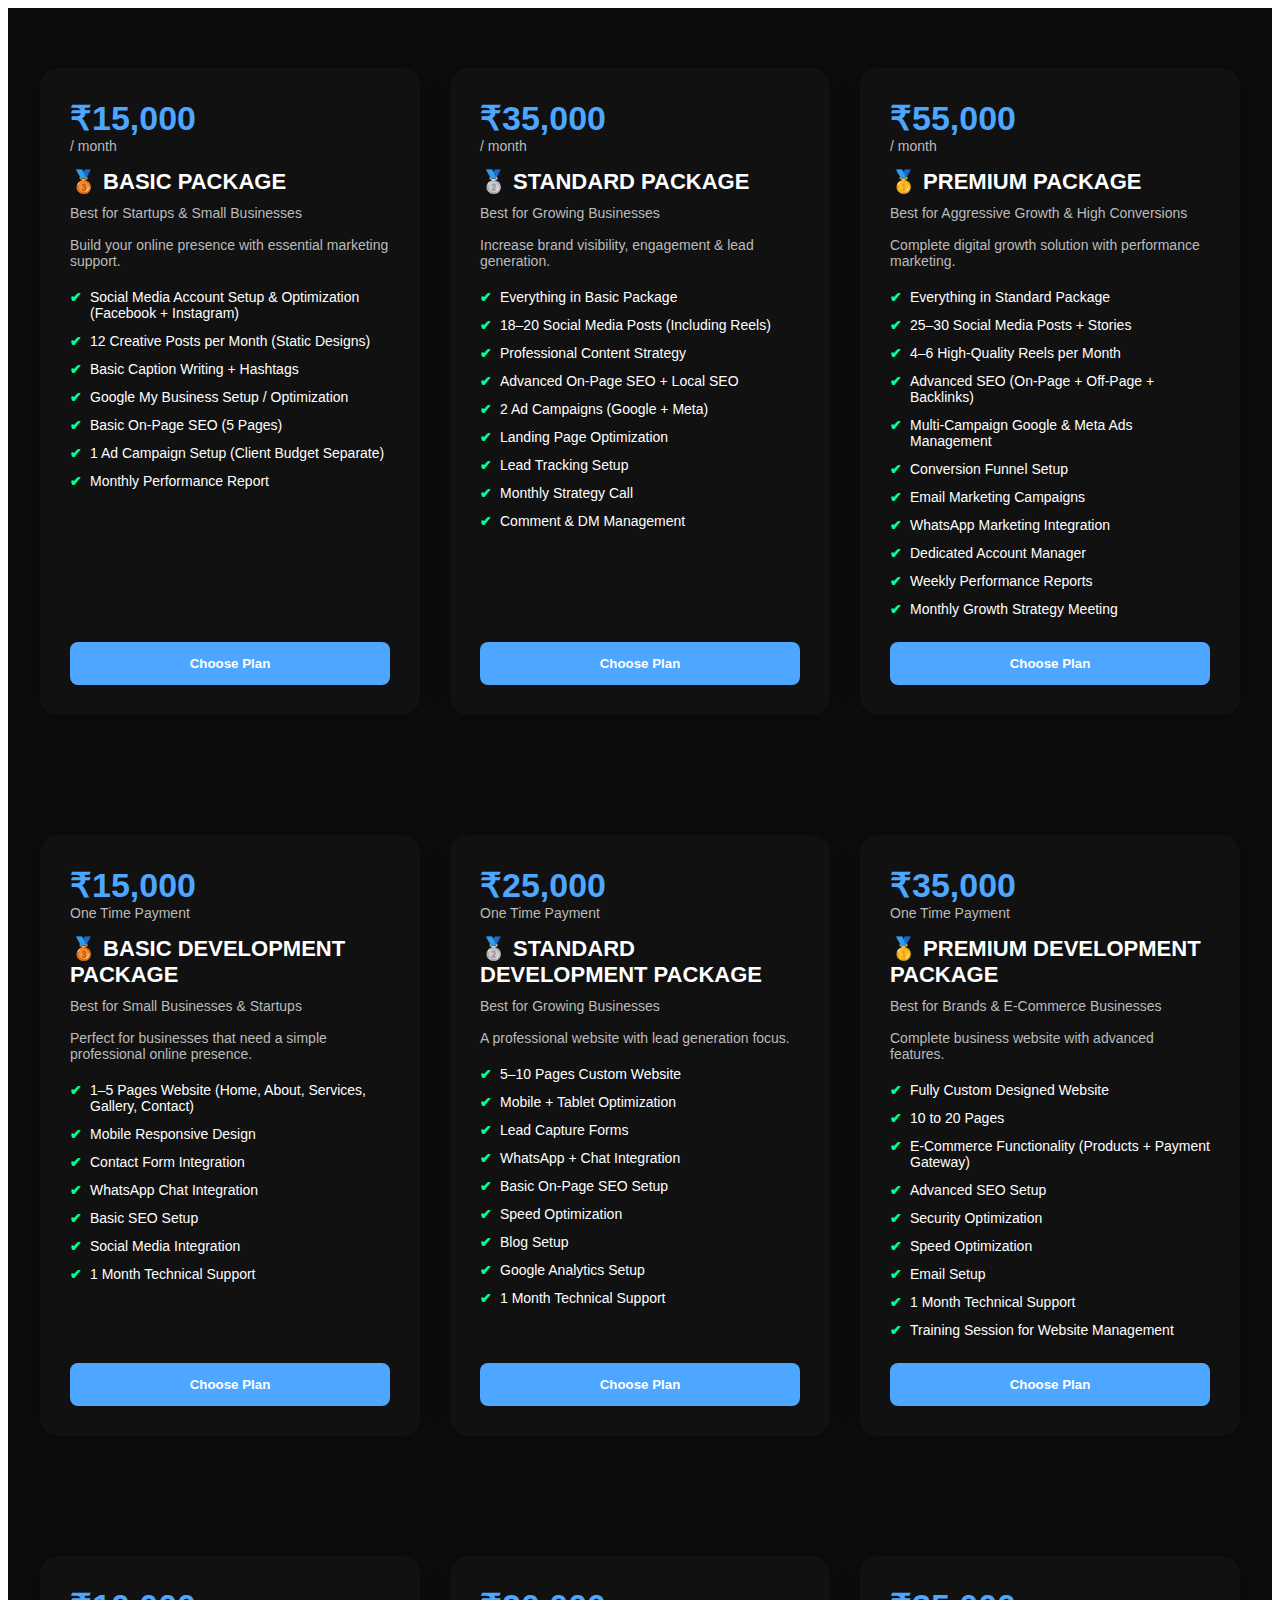
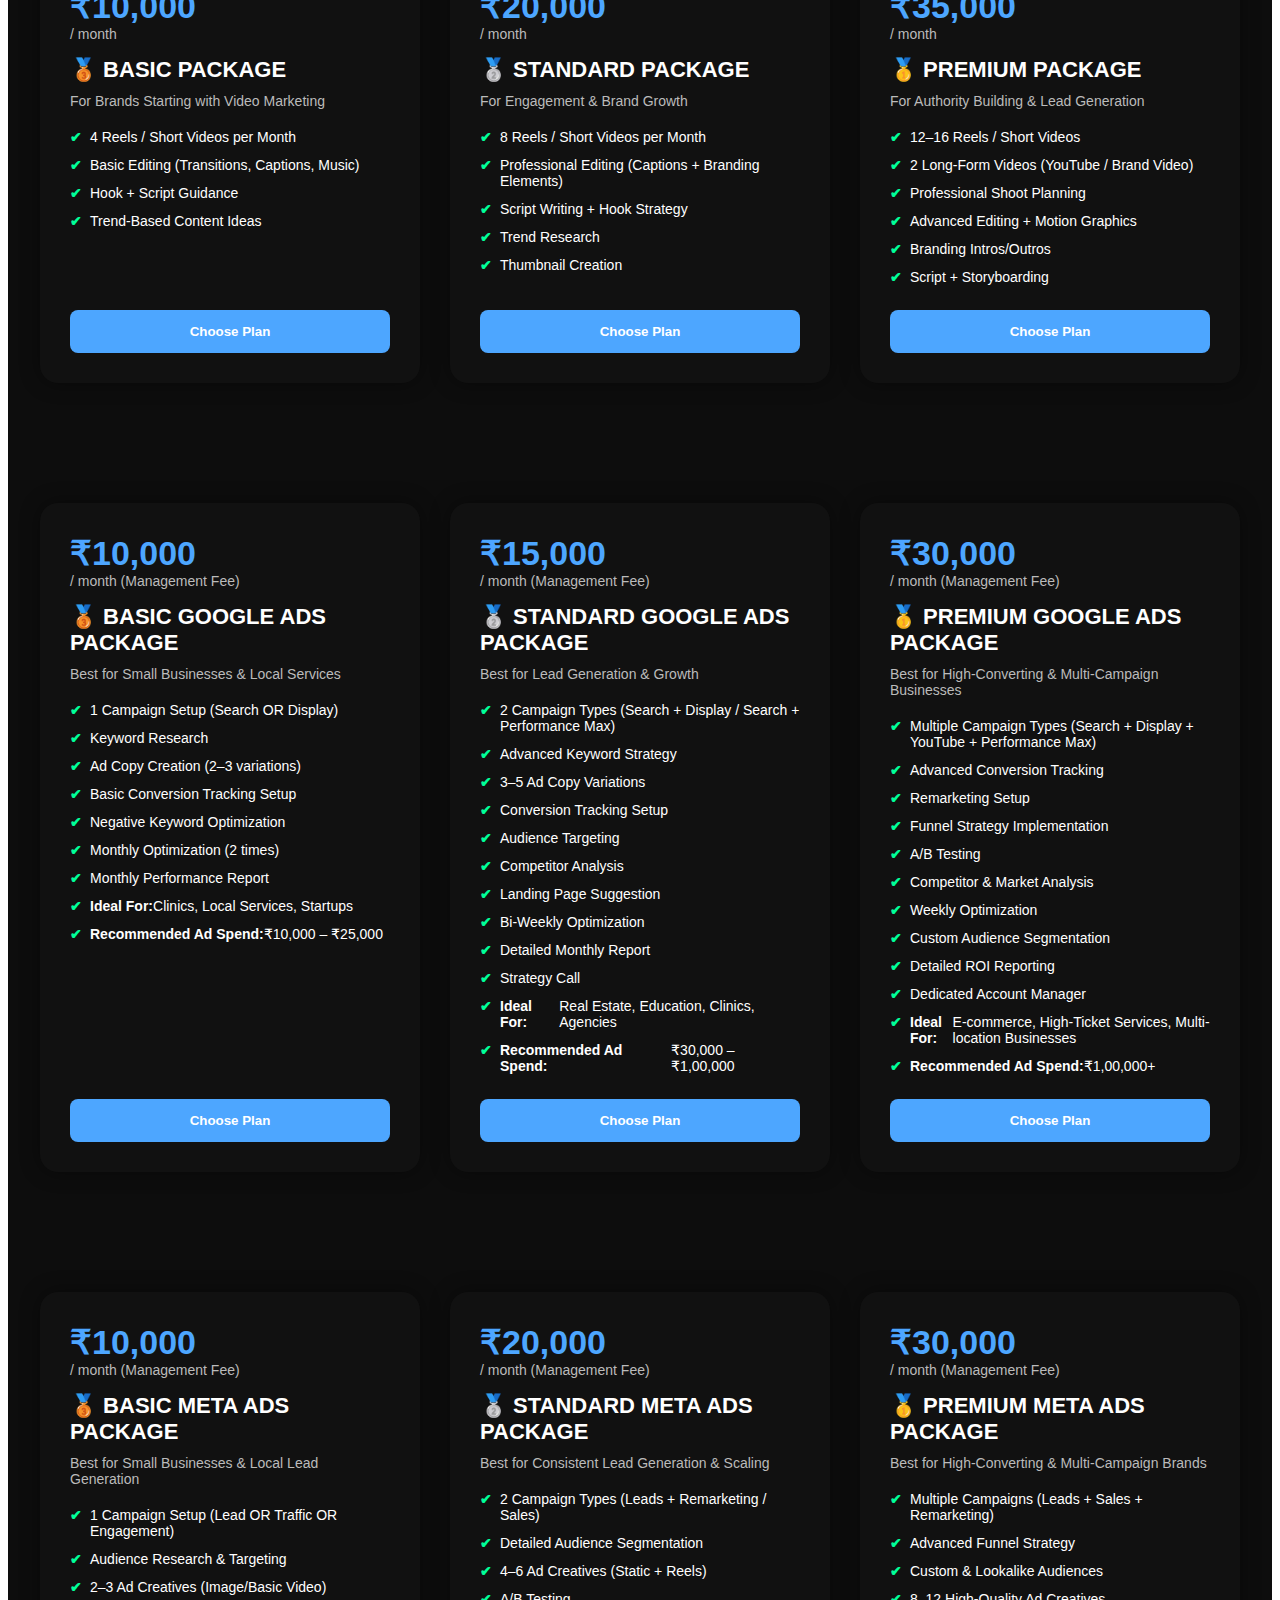
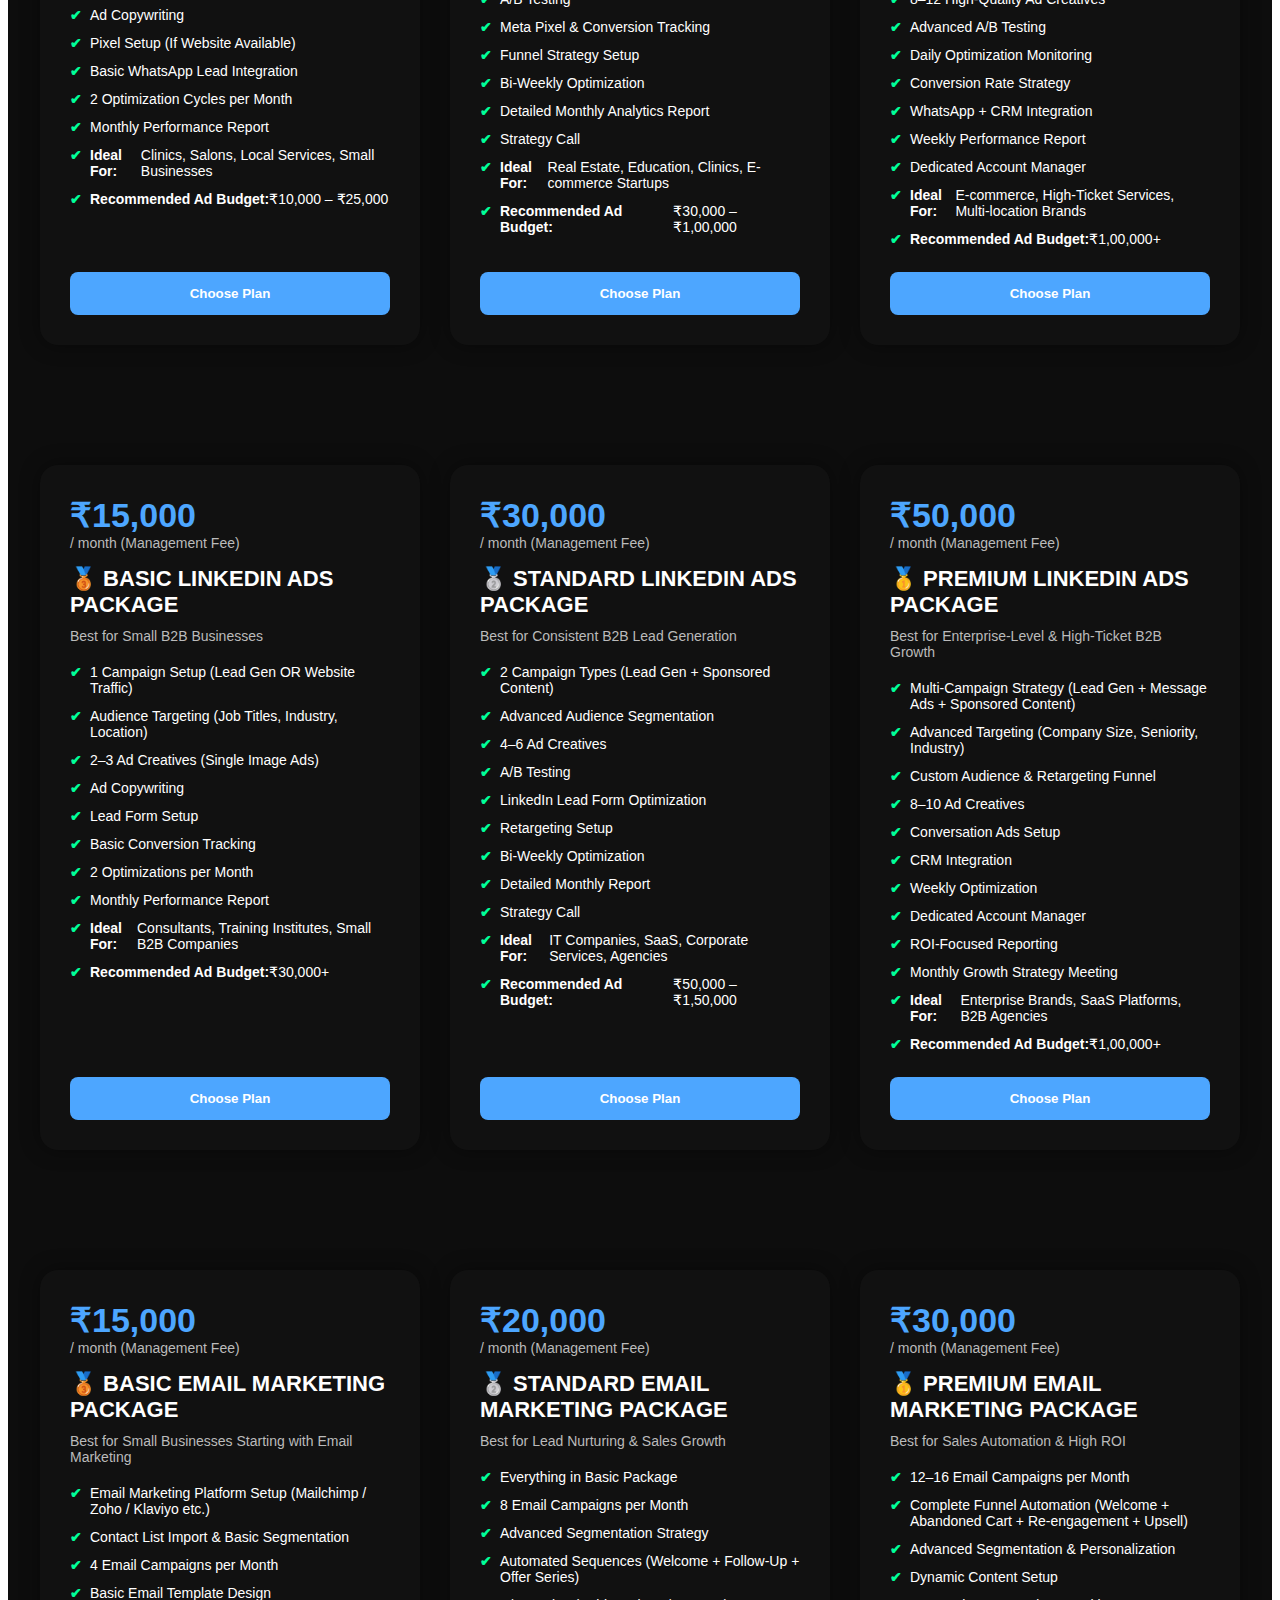
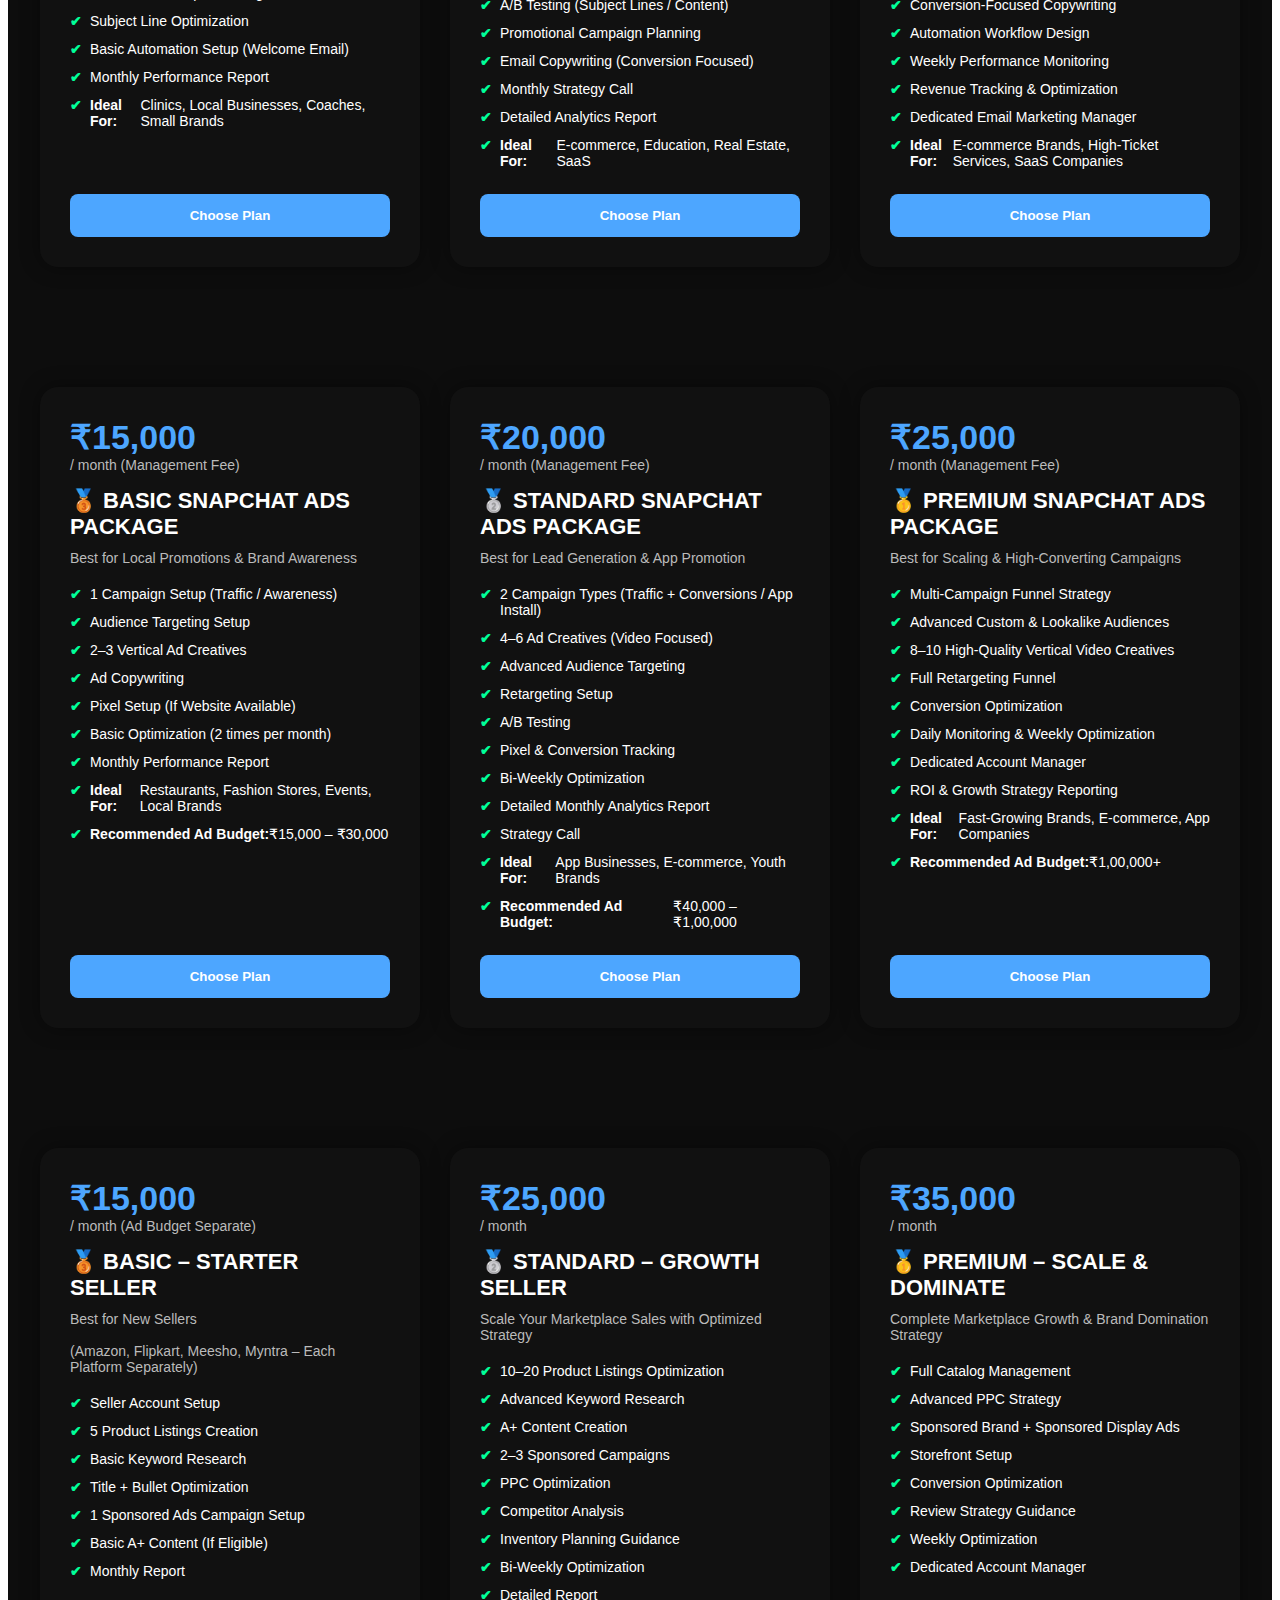
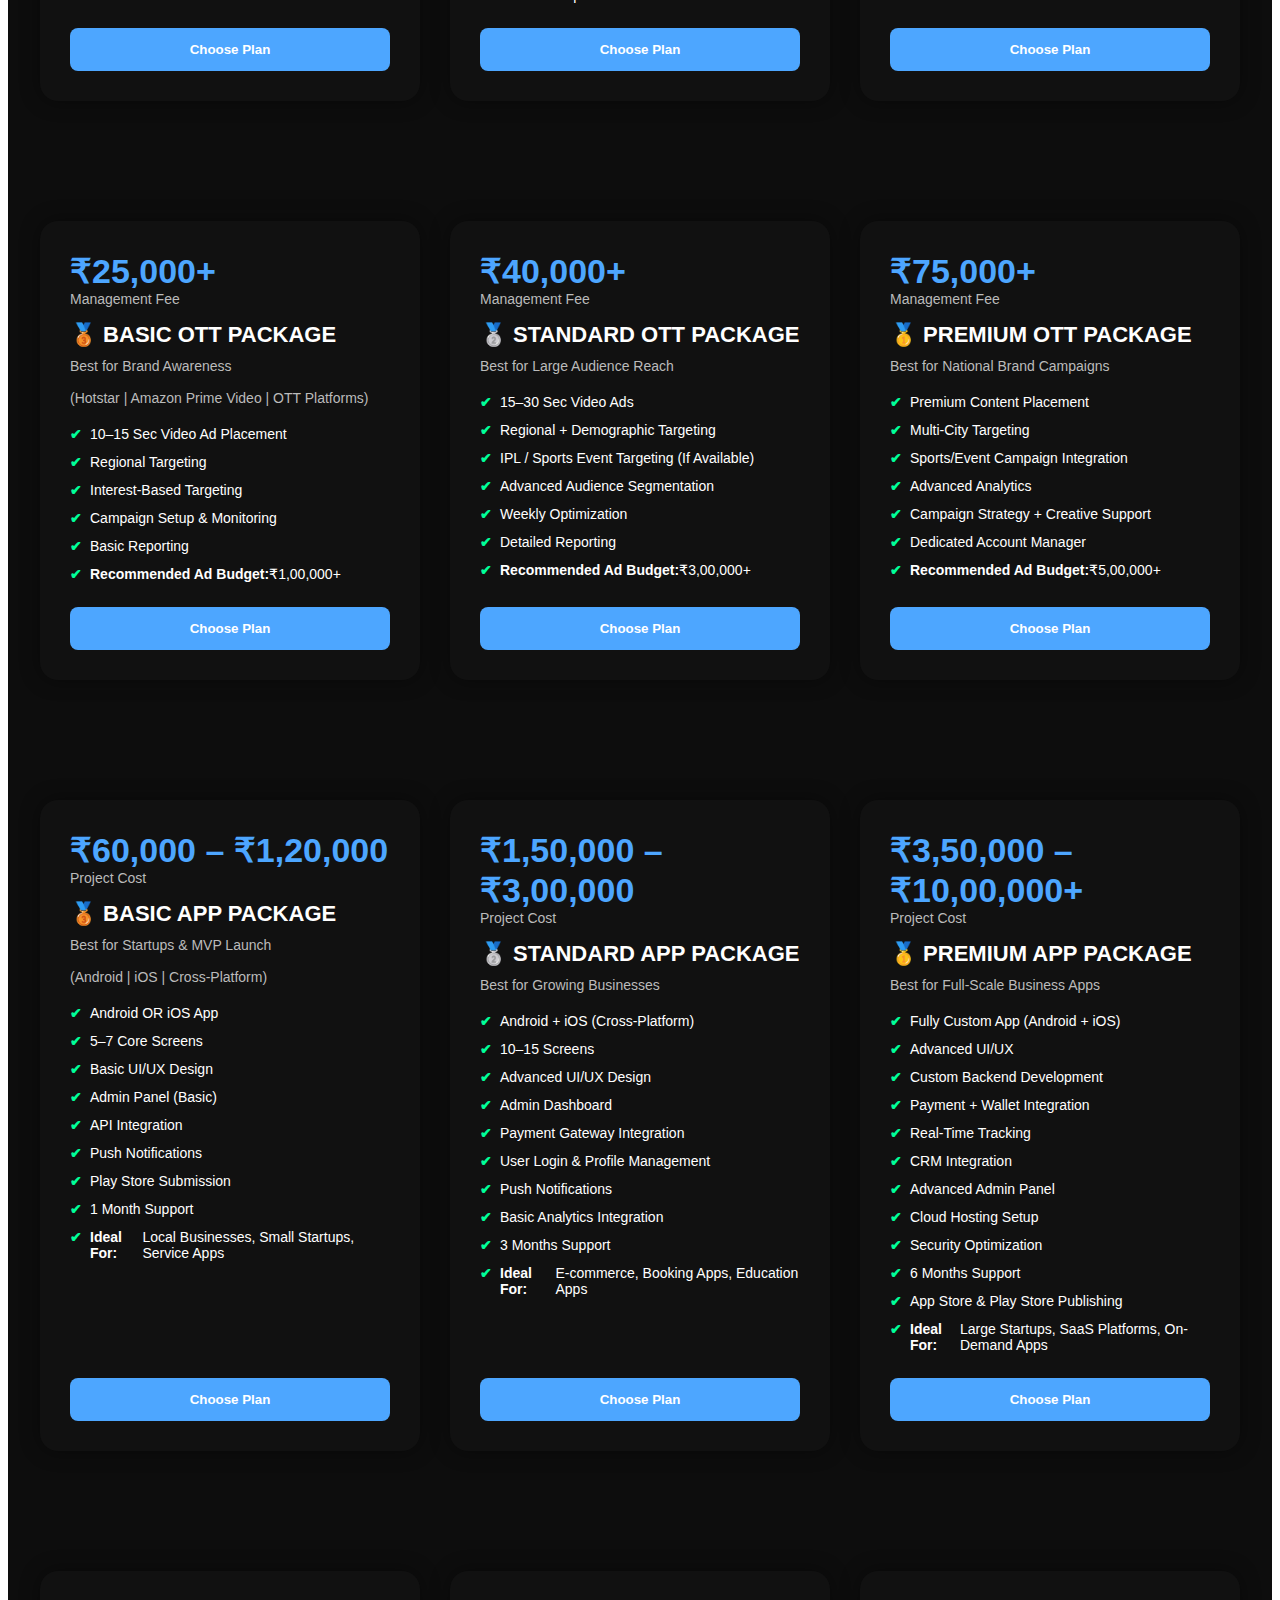
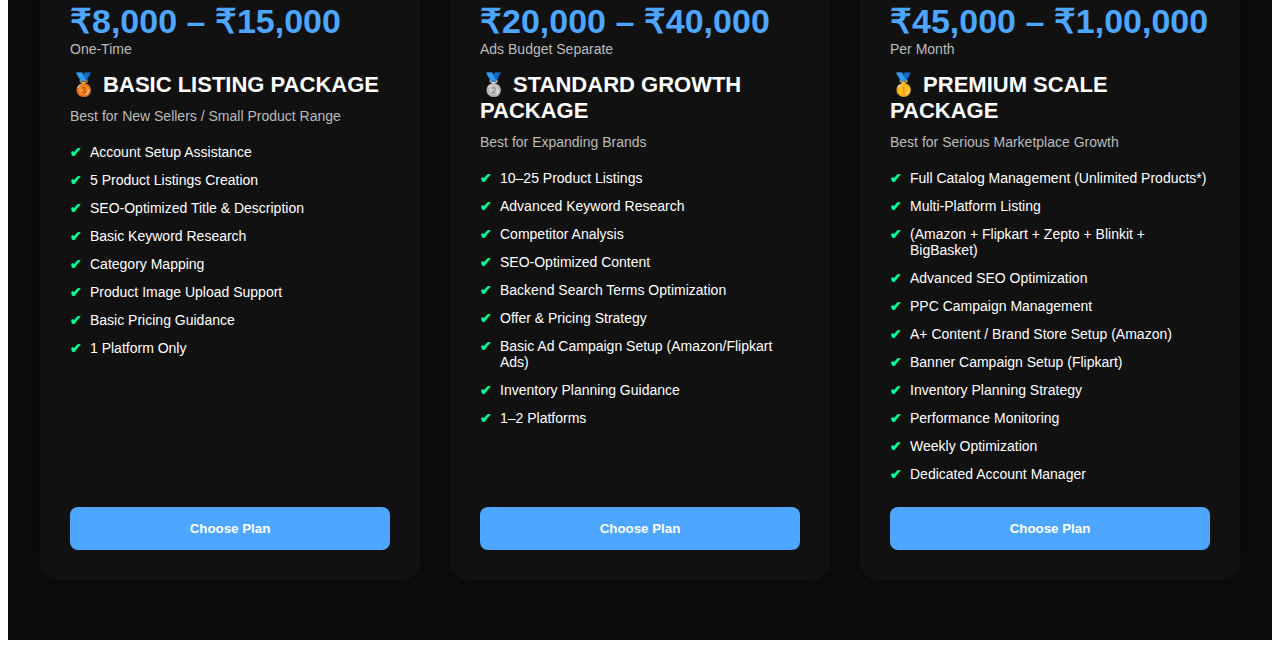
<file: text.html>
<!DOCTYPE html>
<html lang="en">
<head>
<meta charset="UTF-8">
<meta name="viewport" content="width=device-width, initial-scale=1.0">
<title>Pricing Packages</title>

<style>
.pack{
    margin:0;
    font-family:'Poppins',sans-serif;
    background:#0d0d0d;
    color:#fff;
}

.pricing-section{
    padding:60px 20px;
}

.pricing-container{
    max-width:1200px;
    margin:auto;
    display:grid;
    grid-template-columns: repeat(auto-fit, minmax(320px,1fr));
    gap:30px;
}

.pricing-card{
    background:#111;
    padding:30px;
    border-radius:18px;
    box-shadow:0 0 20px rgba(0,0,0,0.4);
    transition:0.3s ease;
    display:flex;
    flex-direction:column;
}

.pricing-card:hover{
    transform:translateY(-8px);
    box-shadow:0 0 30px rgba(0,123,255,0.4);
     border:2px solid #4da6ff;
    box-shadow:0 0 35px rgba(0,123,255,0.6);
}



.price{
    font-size:34px;
    font-weight:700;
    color:#4da6ff;
}

.duration{
    font-size:14px;
    color:#bbb;
    margin-bottom:15px;
}

.package-title{
    font-size:22px;
    font-weight:600;
    margin-bottom:10px;
}

.package-desc{
    font-size:14px;
    color:#bbb;
    margin-bottom:20px;
}

.features{
    list-style:none;
    padding:0;
    margin:0 0 25px 0;
}

.features li{
    margin-bottom:12px;
    font-size:14px;
    display:flex;
}

.features li::before{
    content:"✔";
    color:#00ff99;
    font-weight:bold;
    margin-right:8px;
}

.choose-btn{
    margin-top:auto;
    padding:14px;
    background:#4da6ff;
    color:#fff;
    border:none;
    border-radius:8px;
    font-weight:600;
    cursor:pointer;
    transition:0.3s;
}

.choose-btn:hover{
    background:#007bff;
}

/* Mobile Optimization */
@media(max-width:600px){
    .price{font-size:26px;}
    .package-title{font-size:18px;}
}
</style>
</head>

<body>
<div class="pack">    

<section class="pricing-section">
<div class="pricing-container">

<!-- BASIC -->
<div class="pricing-card">
<div>
<div class="price">₹15,000</div>
<div class="duration">/ month</div>
<div class="package-title">🥉 BASIC PACKAGE</div>
<div class="package-desc">
Best for Startups & Small Businesses<br><br>
Build your online presence with essential marketing support.
</div>

<ul class="features">
<li>Social Media Account Setup & Optimization (Facebook + Instagram)</li>
<li>12 Creative Posts per Month (Static Designs)</li>
<li>Basic Caption Writing + Hashtags</li>
<li>Google My Business Setup / Optimization</li>
<li>Basic On-Page SEO (5 Pages)</li>
<li>1 Ad Campaign Setup (Client Budget Separate)</li>
<li>Monthly Performance Report</li>
</ul>
</div>
<button class="choose-btn">Choose Plan</button>
</div>

<!-- STANDARD -->
<div class="pricing-card">
<div>
<div class="price">₹35,000</div>
<div class="duration">/ month</div>
<div class="package-title">🥈 STANDARD PACKAGE</div>
<div class="package-desc">
Best for Growing Businesses<br><br>
Increase brand visibility, engagement & lead generation.
</div>

<ul class="features">
<li>Everything in Basic Package</li>
<li>18–20 Social Media Posts (Including Reels)</li>
<li>Professional Content Strategy</li>
<li>Advanced On-Page SEO + Local SEO</li>
<li>2 Ad Campaigns (Google + Meta)</li>
<li>Landing Page Optimization</li>
<li>Lead Tracking Setup</li>
<li>Monthly Strategy Call</li>
<li>Comment & DM Management</li>
</ul>
</div>
<button class="choose-btn">Choose Plan</button>
</div>

<!-- PREMIUM -->
<div class="pricing-card highlight">
<div>
<div class="price">₹55,000</div>
<div class="duration">/ month</div>
<div class="package-title">🥇 PREMIUM PACKAGE</div>
<div class="package-desc">
Best for Aggressive Growth & High Conversions<br><br>
Complete digital growth solution with performance marketing.
</div>

<ul class="features">
<li>Everything in Standard Package</li>
<li>25–30 Social Media Posts + Stories</li>
<li>4–6 High-Quality Reels per Month</li>
<li>Advanced SEO (On-Page + Off-Page + Backlinks)</li>
<li>Multi-Campaign Google & Meta Ads Management</li>
<li>Conversion Funnel Setup</li>
<li>Email Marketing Campaigns</li>
<li>WhatsApp Marketing Integration</li>
<li>Dedicated Account Manager</li>
<li>Weekly Performance Reports</li>
<li>Monthly Growth Strategy Meeting</li>
</ul>
</div>
<button class="choose-btn">Choose Plan</button>
</div>

</div>
</section>

<section class="pricing-section">
<div class="pricing-container">

<!-- BASIC DEVELOPMENT -->
<div class="pricing-card">
<div>
<div class="price">₹15,000</div>
<div class="duration">One Time Payment</div>
<div class="package-title">🥉 BASIC DEVELOPMENT PACKAGE</div>
<div class="package-desc">
Best for Small Businesses & Startups<br><br>
Perfect for businesses that need a simple professional online presence.
</div>

<ul class="features">
<li>1–5 Pages Website (Home, About, Services, Gallery, Contact)</li>
<li>Mobile Responsive Design</li>
<li>Contact Form Integration</li>
<li>WhatsApp Chat Integration</li>
<li>Basic SEO Setup</li>
<li>Social Media Integration</li>
<li>1 Month Technical Support</li>
</ul>
</div>
<button class="choose-btn">Choose Plan</button>
</div>

<!-- STANDARD DEVELOPMENT -->
<div class="pricing-card">
<div>
<div class="price">₹25,000</div>
<div class="duration">One Time Payment</div>
<div class="package-title">🥈 STANDARD DEVELOPMENT PACKAGE</div>
<div class="package-desc">
Best for Growing Businesses<br><br>
A professional website with lead generation focus.
</div>

<ul class="features">
<li>5–10 Pages Custom Website</li>
<li>Mobile + Tablet Optimization</li>
<li>Lead Capture Forms</li>
<li>WhatsApp + Chat Integration</li>
<li>Basic On-Page SEO Setup</li>
<li>Speed Optimization</li>
<li>Blog Setup</li>
<li>Google Analytics Setup</li>
<li>1 Month Technical Support</li>
</ul>
</div>
<button class="choose-btn">Choose Plan</button>
</div>

<!-- PREMIUM DEVELOPMENT -->
<div class="pricing-card highlight">
<div>
<div class="price">₹35,000</div>
<div class="duration">One Time Payment</div>
<div class="package-title">🥇 PREMIUM DEVELOPMENT PACKAGE</div>
<div class="package-desc">
Best for Brands & E-Commerce Businesses<br><br>
Complete business website with advanced features.
</div>

<ul class="features">
<li>Fully Custom Designed Website</li>
<li>10 to 20 Pages</li>
<li>E-Commerce Functionality (Products + Payment Gateway)</li>
<li>Advanced SEO Setup</li>
<li>Security Optimization</li>
<li>Speed Optimization</li>
<li>Email Setup</li>
<li>1 Month Technical Support</li>
<li>Training Session for Website Management</li>
</ul>
</div>
<button class="choose-btn">Choose Plan</button>
</div>

</div>
</section>


<section class="pricing-section">
<div class="pricing-container">

<!-- BASIC VIDEO -->
<div class="pricing-card">
<div>
<div class="price">₹10,000</div>
<div class="duration">/ month</div>
<div class="package-title">🥉 BASIC PACKAGE</div>
<div class="package-desc">
For Brands Starting with Video Marketing
</div>

<ul class="features">
<li>4 Reels / Short Videos per Month</li>
<li>Basic Editing (Transitions, Captions, Music)</li>
<li>Hook + Script Guidance</li>
<li>Trend-Based Content Ideas</li>
</ul>
</div>
<button class="choose-btn">Choose Plan</button>
</div>

<!-- STANDARD VIDEO -->
<div class="pricing-card">
<div>
<div class="price">₹20,000</div>
<div class="duration">/ month</div>
<div class="package-title">🥈 STANDARD PACKAGE</div>
<div class="package-desc">
For Engagement & Brand Growth
</div>

<ul class="features">
<li>8 Reels / Short Videos per Month</li>
<li>Professional Editing (Captions + Branding Elements)</li>
<li>Script Writing + Hook Strategy</li>
<li>Trend Research</li>
<li>Thumbnail Creation</li>
</ul>
</div>
<button class="choose-btn">Choose Plan</button>
</div>

<!-- PREMIUM VIDEO -->
<div class="pricing-card highlight">
<div>
<div class="price">₹35,000</div>
<div class="duration">/ month</div>
<div class="package-title">🥇 PREMIUM PACKAGE</div>
<div class="package-desc">
For Authority Building & Lead Generation
</div>

<ul class="features">
<li>12–16 Reels / Short Videos</li>
<li>2 Long-Form Videos (YouTube / Brand Video)</li>
<li>Professional Shoot Planning</li>
<li>Advanced Editing + Motion Graphics</li>
<li>Branding Intros/Outros</li>
<li>Script + Storyboarding</li>
</ul>
</div>
<button class="choose-btn">Choose Plan</button>
</div>

</div>
</section>

<section class="pricing-section">
<div class="pricing-container">

<!-- BASIC GOOGLE ADS -->
<div class="pricing-card">
<div>
<div class="price">₹10,000</div>
<div class="duration">/ month (Management Fee)</div>
<div class="package-title">🥉 BASIC GOOGLE ADS PACKAGE</div>
<div class="package-desc">
Best for Small Businesses & Local Services
</div>

<ul class="features">
<li>1 Campaign Setup (Search OR Display)</li>
<li>Keyword Research</li>
<li>Ad Copy Creation (2–3 variations)</li>
<li>Basic Conversion Tracking Setup</li>
<li>Negative Keyword Optimization</li>
<li>Monthly Optimization (2 times)</li>
<li>Monthly Performance Report</li>
<li><strong>Ideal For:</strong> Clinics, Local Services, Startups</li>
<li><strong>Recommended Ad Spend:</strong> ₹10,000 – ₹25,000</li>
</ul>
</div>
<button class="choose-btn">Choose Plan</button>
</div>

<!-- STANDARD GOOGLE ADS -->
<div class="pricing-card">
<div>
<div class="price">₹15,000</div>
<div class="duration">/ month (Management Fee)</div>
<div class="package-title">🥈 STANDARD GOOGLE ADS PACKAGE</div>
<div class="package-desc">
Best for Lead Generation & Growth
</div>

<ul class="features">
<li>2 Campaign Types (Search + Display / Search + Performance Max)</li>
<li>Advanced Keyword Strategy</li>
<li>3–5 Ad Copy Variations</li>
<li>Conversion Tracking Setup</li>
<li>Audience Targeting</li>
<li>Competitor Analysis</li>
<li>Landing Page Suggestion</li>
<li>Bi-Weekly Optimization</li>
<li>Detailed Monthly Report</li>
<li>Strategy Call</li>
<li><strong>Ideal For:</strong> Real Estate, Education, Clinics, Agencies</li>
<li><strong>Recommended Ad Spend:</strong> ₹30,000 – ₹1,00,000</li>
</ul>
</div>
<button class="choose-btn">Choose Plan</button>
</div>

<!-- PREMIUM GOOGLE ADS -->
<div class="pricing-card highlight">
<div>
<div class="price">₹30,000</div>
<div class="duration">/ month (Management Fee)</div>
<div class="package-title">🥇 PREMIUM GOOGLE ADS PACKAGE</div>
<div class="package-desc">
Best for High-Converting & Multi-Campaign Businesses
</div>

<ul class="features">
<li>Multiple Campaign Types (Search + Display + YouTube + Performance Max)</li>
<li>Advanced Conversion Tracking</li>
<li>Remarketing Setup</li>
<li>Funnel Strategy Implementation</li>
<li>A/B Testing</li>
<li>Competitor & Market Analysis</li>
<li>Weekly Optimization</li>
<li>Custom Audience Segmentation</li>
<li>Detailed ROI Reporting</li>
<li>Dedicated Account Manager</li>
<li><strong>Ideal For:</strong> E-commerce, High-Ticket Services, Multi-location Businesses</li>
<li><strong>Recommended Ad Spend:</strong> ₹1,00,000+</li>
</ul>
</div>
<button class="choose-btn">Choose Plan</button>
</div>

</div>
</section>

<section class="pricing-section">
<div class="pricing-container">

<!-- BASIC META ADS -->
<div class="pricing-card">
<div>
<div class="price">₹10,000</div>
<div class="duration">/ month (Management Fee)</div>
<div class="package-title">🥉 BASIC META ADS PACKAGE</div>
<div class="package-desc">
Best for Small Businesses & Local Lead Generation
</div>

<ul class="features">
<li>1 Campaign Setup (Lead OR Traffic OR Engagement)</li>
<li>Audience Research & Targeting</li>
<li>2–3 Ad Creatives (Image/Basic Video)</li>
<li>Ad Copywriting</li>
<li>Pixel Setup (If Website Available)</li>
<li>Basic WhatsApp Lead Integration</li>
<li>2 Optimization Cycles per Month</li>
<li>Monthly Performance Report</li>
<li><strong>Ideal For:</strong> Clinics, Salons, Local Services, Small Businesses</li>
<li><strong>Recommended Ad Budget:</strong> ₹10,000 – ₹25,000</li>
</ul>
</div>
<button class="choose-btn">Choose Plan</button>
</div>

<!-- STANDARD META ADS -->
<div class="pricing-card">
<div>
<div class="price">₹20,000</div>
<div class="duration">/ month (Management Fee)</div>
<div class="package-title">🥈 STANDARD META ADS PACKAGE</div>
<div class="package-desc">
Best for Consistent Lead Generation & Scaling
</div>

<ul class="features">
<li>2 Campaign Types (Leads + Remarketing / Sales)</li>
<li>Detailed Audience Segmentation</li>
<li>4–6 Ad Creatives (Static + Reels)</li>
<li>A/B Testing</li>
<li>Meta Pixel & Conversion Tracking</li>
<li>Funnel Strategy Setup</li>
<li>Bi-Weekly Optimization</li>
<li>Detailed Monthly Analytics Report</li>
<li>Strategy Call</li>
<li><strong>Ideal For:</strong> Real Estate, Education, Clinics, E-commerce Startups</li>
<li><strong>Recommended Ad Budget:</strong> ₹30,000 – ₹1,00,000</li>
</ul>
</div>
<button class="choose-btn">Choose Plan</button>
</div>

<!-- PREMIUM META ADS -->
<div class="pricing-card highlight">
<div>
<div class="price">₹30,000</div>
<div class="duration">/ month (Management Fee)</div>
<div class="package-title">🥇 PREMIUM META ADS PACKAGE</div>
<div class="package-desc">
Best for High-Converting & Multi-Campaign Brands
</div>

<ul class="features">
<li>Multiple Campaigns (Leads + Sales + Remarketing)</li>
<li>Advanced Funnel Strategy</li>
<li>Custom & Lookalike Audiences</li>
<li>8–12 High-Quality Ad Creatives</li>
<li>Advanced A/B Testing</li>
<li>Daily Optimization Monitoring</li>
<li>Conversion Rate Strategy</li>
<li>WhatsApp + CRM Integration</li>
<li>Weekly Performance Report</li>
<li>Dedicated Account Manager</li>
<li><strong>Ideal For:</strong> E-commerce, High-Ticket Services, Multi-location Brands</li>
<li><strong>Recommended Ad Budget:</strong> ₹1,00,000+</li>
</ul>
</div>
<button class="choose-btn">Choose Plan</button>
</div>

</div>
</section>

<section class="pricing-section">
<div class="pricing-container">

<!-- BASIC LINKEDIN ADS -->
<div class="pricing-card">
<div>
<div class="price">₹15,000</div>
<div class="duration">/ month (Management Fee)</div>
<div class="package-title">🥉 BASIC LINKEDIN ADS PACKAGE</div>
<div class="package-desc">
Best for Small B2B Businesses
</div>

<ul class="features">
<li>1 Campaign Setup (Lead Gen OR Website Traffic)</li>
<li>Audience Targeting (Job Titles, Industry, Location)</li>
<li>2–3 Ad Creatives (Single Image Ads)</li>
<li>Ad Copywriting</li>
<li>Lead Form Setup</li>
<li>Basic Conversion Tracking</li>
<li>2 Optimizations per Month</li>
<li>Monthly Performance Report</li>
<li><strong>Ideal For:</strong> Consultants, Training Institutes, Small B2B Companies</li>
<li><strong>Recommended Ad Budget:</strong> ₹30,000+</li>
</ul>
</div>
<button class="choose-btn">Choose Plan</button>
</div>

<!-- STANDARD LINKEDIN ADS -->
<div class="pricing-card">
<div>
<div class="price">₹30,000</div>
<div class="duration">/ month (Management Fee)</div>
<div class="package-title">🥈 STANDARD LINKEDIN ADS PACKAGE</div>
<div class="package-desc">
Best for Consistent B2B Lead Generation
</div>

<ul class="features">
<li>2 Campaign Types (Lead Gen + Sponsored Content)</li>
<li>Advanced Audience Segmentation</li>
<li>4–6 Ad Creatives</li>
<li>A/B Testing</li>
<li>LinkedIn Lead Form Optimization</li>
<li>Retargeting Setup</li>
<li>Bi-Weekly Optimization</li>
<li>Detailed Monthly Report</li>
<li>Strategy Call</li>
<li><strong>Ideal For:</strong> IT Companies, SaaS, Corporate Services, Agencies</li>
<li><strong>Recommended Ad Budget:</strong> ₹50,000 – ₹1,50,000</li>
</ul>
</div>
<button class="choose-btn">Choose Plan</button>
</div>

<!-- PREMIUM LINKEDIN ADS -->
<div class="pricing-card highlight">
<div>
<div class="price">₹50,000</div>
<div class="duration">/ month (Management Fee)</div>
<div class="package-title">🥇 PREMIUM LINKEDIN ADS PACKAGE</div>
<div class="package-desc">
Best for Enterprise-Level & High-Ticket B2B Growth
</div>

<ul class="features">
<li>Multi-Campaign Strategy (Lead Gen + Message Ads + Sponsored Content)</li>
<li>Advanced Targeting (Company Size, Seniority, Industry)</li>
<li>Custom Audience & Retargeting Funnel</li>
<li>8–10 Ad Creatives</li>
<li>Conversation Ads Setup</li>
<li>CRM Integration</li>
<li>Weekly Optimization</li>
<li>Dedicated Account Manager</li>
<li>ROI-Focused Reporting</li>
<li>Monthly Growth Strategy Meeting</li>
<li><strong>Ideal For:</strong> Enterprise Brands, SaaS Platforms, B2B Agencies</li>
<li><strong>Recommended Ad Budget:</strong> ₹1,00,000+</li>
</ul>
</div>
<button class="choose-btn">Choose Plan</button>
</div>

</div>
</section>

<section class="pricing-section">
<div class="pricing-container">

<!-- BASIC EMAIL MARKETING -->
<div class="pricing-card">
<div>
<div class="price">₹15,000</div>
<div class="duration">/ month (Management Fee)</div>
<div class="package-title">🥉 BASIC EMAIL MARKETING PACKAGE</div>
<div class="package-desc">
Best for Small Businesses Starting with Email Marketing
</div>

<ul class="features">
<li>Email Marketing Platform Setup (Mailchimp / Zoho / Klaviyo etc.)</li>
<li>Contact List Import & Basic Segmentation</li>
<li>4 Email Campaigns per Month</li>
<li>Basic Email Template Design</li>
<li>Subject Line Optimization</li>
<li>Basic Automation Setup (Welcome Email)</li>
<li>Monthly Performance Report</li>
<li><strong>Ideal For:</strong> Clinics, Local Businesses, Coaches, Small Brands</li>
</ul>
</div>
<button class="choose-btn">Choose Plan</button>
</div>

<!-- STANDARD EMAIL MARKETING -->
<div class="pricing-card">
<div>
<div class="price">₹20,000</div>
<div class="duration">/ month (Management Fee)</div>
<div class="package-title">🥈 STANDARD EMAIL MARKETING PACKAGE</div>
<div class="package-desc">
Best for Lead Nurturing & Sales Growth
</div>

<ul class="features">
<li>Everything in Basic Package</li>
<li>8 Email Campaigns per Month</li>
<li>Advanced Segmentation Strategy</li>
<li>Automated Sequences (Welcome + Follow-Up + Offer Series)</li>
<li>A/B Testing (Subject Lines / Content)</li>
<li>Promotional Campaign Planning</li>
<li>Email Copywriting (Conversion Focused)</li>
<li>Monthly Strategy Call</li>
<li>Detailed Analytics Report</li>
<li><strong>Ideal For:</strong> E-commerce, Education, Real Estate, SaaS</li>
</ul>
</div>
<button class="choose-btn">Choose Plan</button>
</div>

<!-- PREMIUM EMAIL MARKETING -->
<div class="pricing-card highlight">
<div>
<div class="price">₹30,000</div>
<div class="duration">/ month (Management Fee)</div>
<div class="package-title">🥇 PREMIUM EMAIL MARKETING PACKAGE</div>
<div class="package-desc">
Best for Sales Automation & High ROI
</div>

<ul class="features">
<li>12–16 Email Campaigns per Month</li>
<li>Complete Funnel Automation (Welcome + Abandoned Cart + Re-engagement + Upsell)</li>
<li>Advanced Segmentation & Personalization</li>
<li>Dynamic Content Setup</li>
<li>Conversion-Focused Copywriting</li>
<li>Automation Workflow Design</li>
<li>Weekly Performance Monitoring</li>
<li>Revenue Tracking & Optimization</li>
<li>Dedicated Email Marketing Manager</li>
<li><strong>Ideal For:</strong> E-commerce Brands, High-Ticket Services, SaaS Companies</li>
</ul>
</div>
<button class="choose-btn">Choose Plan</button>
</div>

</div>
</section>


<section class="pricing-section">
<div class="pricing-container">

<!-- BASIC SNAPCHAT ADS -->
<div class="pricing-card">
<div>
<div class="price">₹15,000</div>
<div class="duration">/ month (Management Fee)</div>
<div class="package-title">🥉 BASIC SNAPCHAT ADS PACKAGE</div>
<div class="package-desc">
Best for Local Promotions & Brand Awareness
</div>

<ul class="features">
<li>1 Campaign Setup (Traffic / Awareness)</li>
<li>Audience Targeting Setup</li>
<li>2–3 Vertical Ad Creatives</li>
<li>Ad Copywriting</li>
<li>Pixel Setup (If Website Available)</li>
<li>Basic Optimization (2 times per month)</li>
<li>Monthly Performance Report</li>
<li><strong>Ideal For:</strong> Restaurants, Fashion Stores, Events, Local Brands</li>
<li><strong>Recommended Ad Budget:</strong> ₹15,000 – ₹30,000</li>
</ul>
</div>
<button class="choose-btn">Choose Plan</button>
</div>

<!-- STANDARD SNAPCHAT ADS -->
<div class="pricing-card">
<div>
<div class="price">₹20,000</div>
<div class="duration">/ month (Management Fee)</div>
<div class="package-title">🥈 STANDARD SNAPCHAT ADS PACKAGE</div>
<div class="package-desc">
Best for Lead Generation & App Promotion
</div>

<ul class="features">
<li>2 Campaign Types (Traffic + Conversions / App Install)</li>
<li>4–6 Ad Creatives (Video Focused)</li>
<li>Advanced Audience Targeting</li>
<li>Retargeting Setup</li>
<li>A/B Testing</li>
<li>Pixel & Conversion Tracking</li>
<li>Bi-Weekly Optimization</li>
<li>Detailed Monthly Analytics Report</li>
<li>Strategy Call</li>
<li><strong>Ideal For:</strong> App Businesses, E-commerce, Youth Brands</li>
<li><strong>Recommended Ad Budget:</strong> ₹40,000 – ₹1,00,000</li>
</ul>
</div>
<button class="choose-btn">Choose Plan</button>
</div>

<!-- PREMIUM SNAPCHAT ADS -->
<div class="pricing-card highlight">
<div>
<div class="price">₹25,000</div>
<div class="duration">/ month (Management Fee)</div>
<div class="package-title">🥇 PREMIUM SNAPCHAT ADS PACKAGE</div>
<div class="package-desc">
Best for Scaling & High-Converting Campaigns
</div>

<ul class="features">
<li>Multi-Campaign Funnel Strategy</li>
<li>Advanced Custom & Lookalike Audiences</li>
<li>8–10 High-Quality Vertical Video Creatives</li>
<li>Full Retargeting Funnel</li>
<li>Conversion Optimization</li>
<li>Daily Monitoring & Weekly Optimization</li>
<li>Dedicated Account Manager</li>
<li>ROI & Growth Strategy Reporting</li>
<li><strong>Ideal For:</strong> Fast-Growing Brands, E-commerce, App Companies</li>
<li><strong>Recommended Ad Budget:</strong> ₹1,00,000+</li>
</ul>
</div>
<button class="choose-btn">Choose Plan</button>
</div>

</div>
</section>


<section class="pricing-section">
<div class="pricing-container">

<!-- BASIC MARKETPLACE PACKAGE -->
<div class="pricing-card">
<div>
<div class="price">₹15,000</div>
<div class="duration">/ month (Ad Budget Separate)</div>
<div class="package-title">🥉 BASIC – STARTER SELLER</div>
<div class="package-desc">
Best for New Sellers<br><br>
(Amazon, Flipkart, Meesho, Myntra – Each Platform Separately)
</div>

<ul class="features">
<li>Seller Account Setup</li>
<li>5 Product Listings Creation</li>
<li>Basic Keyword Research</li>
<li>Title + Bullet Optimization</li>
<li>1 Sponsored Ads Campaign Setup</li>
<li>Basic A+ Content (If Eligible)</li>
<li>Monthly Report</li>
</ul>
</div>
<button class="choose-btn">Choose Plan</button>
</div>

<!-- STANDARD MARKETPLACE PACKAGE -->
<div class="pricing-card">
<div>
<div class="price">₹25,000</div>
<div class="duration">/ month</div>
<div class="package-title">🥈 STANDARD – GROWTH SELLER</div>
<div class="package-desc">
Scale Your Marketplace Sales with Optimized Strategy
</div>

<ul class="features">
<li>10–20 Product Listings Optimization</li>
<li>Advanced Keyword Research</li>
<li>A+ Content Creation</li>
<li>2–3 Sponsored Campaigns</li>
<li>PPC Optimization</li>
<li>Competitor Analysis</li>
<li>Inventory Planning Guidance</li>
<li>Bi-Weekly Optimization</li>
<li>Detailed Report</li>
</ul>
</div>
<button class="choose-btn">Choose Plan</button>
</div>

<!-- PREMIUM MARKETPLACE PACKAGE -->
<div class="pricing-card highlight">
<div>
<div class="price">₹35,000</div>
<div class="duration">/ month</div>
<div class="package-title">🥇 PREMIUM – SCALE & DOMINATE</div>
<div class="package-desc">
Complete Marketplace Growth & Brand Domination Strategy
</div>

<ul class="features">
<li>Full Catalog Management</li>
<li>Advanced PPC Strategy</li>
<li>Sponsored Brand + Sponsored Display Ads</li>
<li>Storefront Setup</li>
<li>Conversion Optimization</li>
<li>Review Strategy Guidance</li>
<li>Weekly Optimization</li>
<li>Dedicated Account Manager</li>
</ul>
</div>
<button class="choose-btn">Choose Plan</button>
</div>

</div>
</section>


<section class="pricing-section">
<div class="pricing-container">

<!-- BASIC OTT PACKAGE -->
<div class="pricing-card">
<div>
<div class="price">₹25,000+</div>
<div class="duration">Management Fee</div>
<div class="package-title">🥉 BASIC OTT PACKAGE</div>
<div class="package-desc">
Best for Brand Awareness<br><br>
(Hotstar | Amazon Prime Video | OTT Platforms)
</div>

<ul class="features">
<li>10–15 Sec Video Ad Placement</li>
<li>Regional Targeting</li>
<li>Interest-Based Targeting</li>
<li>Campaign Setup & Monitoring</li>
<li>Basic Reporting</li>
<li><strong>Recommended Ad Budget:</strong> ₹1,00,000+</li>
</ul>
</div>
<button class="choose-btn">Choose Plan</button>
</div>

<!-- STANDARD OTT PACKAGE -->
<div class="pricing-card">
<div>
<div class="price">₹40,000+</div>
<div class="duration">Management Fee</div>
<div class="package-title">🥈 STANDARD OTT PACKAGE</div>
<div class="package-desc">
Best for Large Audience Reach
</div>

<ul class="features">
<li>15–30 Sec Video Ads</li>
<li>Regional + Demographic Targeting</li>
<li>IPL / Sports Event Targeting (If Available)</li>
<li>Advanced Audience Segmentation</li>
<li>Weekly Optimization</li>
<li>Detailed Reporting</li>
<li><strong>Recommended Ad Budget:</strong> ₹3,00,000+</li>
</ul>
</div>
<button class="choose-btn">Choose Plan</button>
</div>

<!-- PREMIUM OTT PACKAGE -->
<div class="pricing-card highlight">
<div>
<div class="price">₹75,000+</div>
<div class="duration">Management Fee</div>
<div class="package-title">🥇 PREMIUM OTT PACKAGE</div>
<div class="package-desc">
Best for National Brand Campaigns
</div>

<ul class="features">
<li>Premium Content Placement</li>
<li>Multi-City Targeting</li>
<li>Sports/Event Campaign Integration</li>
<li>Advanced Analytics</li>
<li>Campaign Strategy + Creative Support</li>
<li>Dedicated Account Manager</li>
<li><strong>Recommended Ad Budget:</strong> ₹5,00,000+</li>
</ul>
</div>
<button class="choose-btn">Choose Plan</button>
</div>

</div>
</section>

<section class="pricing-section">
<div class="pricing-container">

<!-- BASIC APP -->
<div class="pricing-card">
<div>
<div class="price">₹60,000 – ₹1,20,000</div>
<div class="duration">Project Cost</div>
<div class="package-title">🥉 BASIC APP PACKAGE</div>
<div class="package-desc">
Best for Startups & MVP Launch<br><br>
(Android | iOS | Cross-Platform)
</div>

<ul class="features">
<li>Android OR iOS App</li>
<li>5–7 Core Screens</li>
<li>Basic UI/UX Design</li>
<li>Admin Panel (Basic)</li>
<li>API Integration</li>
<li>Push Notifications</li>
<li>Play Store Submission</li>
<li>1 Month Support</li>
<li><strong>Ideal For:</strong> Local Businesses, Small Startups, Service Apps</li>
</ul>
</div>
<button class="choose-btn">Choose Plan</button>
</div>

<!-- STANDARD APP -->
<div class="pricing-card">
<div>
<div class="price">₹1,50,000 – ₹3,00,000</div>
<div class="duration">Project Cost</div>
<div class="package-title">🥈 STANDARD APP PACKAGE</div>
<div class="package-desc">
Best for Growing Businesses
</div>

<ul class="features">
<li>Android + iOS (Cross-Platform)</li>
<li>10–15 Screens</li>
<li>Advanced UI/UX Design</li>
<li>Admin Dashboard</li>
<li>Payment Gateway Integration</li>
<li>User Login & Profile Management</li>
<li>Push Notifications</li>
<li>Basic Analytics Integration</li>
<li>3 Months Support</li>
<li><strong>Ideal For:</strong> E-commerce, Booking Apps, Education Apps</li>
</ul>
</div>
<button class="choose-btn">Choose Plan</button>
</div>

<!-- PREMIUM APP -->
<div class="pricing-card highlight">
<div>
<div class="price">₹3,50,000 – ₹10,00,000+</div>
<div class="duration">Project Cost</div>
<div class="package-title">🥇 PREMIUM APP PACKAGE</div>
<div class="package-desc">
Best for Full-Scale Business Apps
</div>

<ul class="features">
<li>Fully Custom App (Android + iOS)</li>
<li>Advanced UI/UX</li>
<li>Custom Backend Development</li>
<li>Payment + Wallet Integration</li>
<li>Real-Time Tracking</li>
<li>CRM Integration</li>
<li>Advanced Admin Panel</li>
<li>Cloud Hosting Setup</li>
<li>Security Optimization</li>
<li>6 Months Support</li>
<li>App Store & Play Store Publishing</li>
<li><strong>Ideal For:</strong> Large Startups, SaaS Platforms, On-Demand Apps</li>
</ul>
</div>
<button class="choose-btn">Choose Plan</button>
</div>

</div>
</section>


<section class="pricing-section">
<div class="pricing-container">

<!-- BASIC LISTING PACKAGE -->
<div class="pricing-card">
<div>
<div class="price">₹8,000 – ₹15,000</div>
<div class="duration">One-Time</div>
<div class="package-title">🥉 BASIC LISTING PACKAGE</div>
<div class="package-desc">
Best for New Sellers / Small Product Range
</div>

<ul class="features">
<li>Account Setup Assistance</li>
<li>5 Product Listings Creation</li>
<li>SEO-Optimized Title & Description</li>
<li>Basic Keyword Research</li>
<li>Category Mapping</li>
<li>Product Image Upload Support</li>
<li>Basic Pricing Guidance</li>
<li>1 Platform Only</li>
</ul>
</div>
<button class="choose-btn">Choose Plan</button>
</div>

<!-- STANDARD GROWTH PACKAGE -->
<div class="pricing-card">
<div>
<div class="price">₹20,000 – ₹40,000</div>
<div class="duration">Ads Budget Separate</div>
<div class="package-title">🥈 STANDARD GROWTH PACKAGE</div>
<div class="package-desc">
Best for Expanding Brands
</div>

<ul class="features">
<li>10–25 Product Listings</li>
<li>Advanced Keyword Research</li>
<li>Competitor Analysis</li>
<li>SEO-Optimized Content</li>
<li>Backend Search Terms Optimization</li>
<li>Offer & Pricing Strategy</li>
<li>Basic Ad Campaign Setup (Amazon/Flipkart Ads)</li>
<li>Inventory Planning Guidance</li>
<li>1–2 Platforms</li>
</ul>
</div>
<button class="choose-btn">Choose Plan</button>
</div>

<!-- PREMIUM SCALE PACKAGE -->
<div class="pricing-card highlight">
<div>
<div class="price">₹45,000 – ₹1,00,000</div>
<div class="duration">Per Month</div>
<div class="package-title">🥇 PREMIUM SCALE PACKAGE</div>
<div class="package-desc">
Best for Serious Marketplace Growth
</div>

<ul class="features">
<li>Full Catalog Management (Unlimited Products*)</li>
<li>Multi-Platform Listing</li>
<li>(Amazon + Flipkart + Zepto + Blinkit + BigBasket)</li>
<li>Advanced SEO Optimization</li>
<li>PPC Campaign Management</li>
<li>A+ Content / Brand Store Setup (Amazon)</li>
<li>Banner Campaign Setup (Flipkart)</li>
<li>Inventory Planning Strategy</li>
<li>Performance Monitoring</li>
<li>Weekly Optimization</li>
<li>Dedicated Account Manager</li>
</ul>
</div>
<button class="choose-btn">Choose Plan</button>
</div>

</div>
</section>

</div>

</body>
</html>
</file>
<file: assets/sass/style.css>
@charset "UTF-8";
/*
Template Name: ShopNest – The Ultimate eCommerce HTML Template
Author: codervent
Email: codervent@gmail.com
File: style.scss

Table of Index 

  --Basic
  --functions
  --utilities
  --bootstrap extended
  --Header
  --Navigation
  --cart offcanvas
  --search-modal
  --dropdown animation
  --slider
  --deals swiper
  --tabular product
  --product image
  --product card
  --wishlist
  --shop instagram
  --breadcrumb
  --product img
  --product details
  --authentication
  --my account
  --tabular-product-details
  --shop page
  --colors
  --blog
  --back to top button
  --footer

*/
[data-bs-theme=light] {
  --bs-blue: #0d6efd;
  --bs-indigo: #6610f2;
  --bs-purple: #6f42c1;
  --bs-pink: #d63384;
  --bs-red: #dc3545;
  --bs-orange: #fd7e14;
  --bs-yellow: #ffc107;
  --bs-green: #198754;
  --bs-teal: #20c997;
  --bs-cyan: #0dcaf0;
  --bs-black: #000;
  --bs-white: #fff;
  --bs-gray: #6c757d;
  --bs-gray-dark: #343a40;
  --bs-gray-100: #f8f9fa;
  --bs-gray-200: #e9ecef;
  --bs-gray-300: #dee2e6;
  --bs-gray-400: #ced4da;
  --bs-gray-500: #adb5bd;
  --bs-gray-600: #6c757d;
  --bs-gray-700: #495057;
  --bs-gray-800: #343a40;
  --bs-gray-900: #212529;
  --bs-primary: #0d6efd;
  --bs-secondary: #6c757d;
  --bs-success: #198754;
  --bs-info: #0dcaf0;
  --bs-warning: #ffc107;
  --bs-danger: #dc3545;
  --bs-light: #f8f9fa;
  --bs-dark: #212529;
  --bs-primary-rgb: 13, 110, 253;
  --bs-secondary-rgb: 108, 117, 125;
  --bs-success-rgb: 25, 135, 84;
  --bs-info-rgb: 13, 202, 240;
  --bs-warning-rgb: 255, 193, 7;
  --bs-danger-rgb: 220, 53, 69;
  --bs-light-rgb: 248, 249, 250;
  --bs-dark-rgb: 33, 37, 41;
  --bs-primary-text-emphasis: #052c65;
  --bs-secondary-text-emphasis: #2b2f32;
  --bs-success-text-emphasis: #0a3622;
  --bs-info-text-emphasis: #055160;
  --bs-warning-text-emphasis: #664d03;
  --bs-danger-text-emphasis: #58151c;
  --bs-light-text-emphasis: #495057;
  --bs-dark-text-emphasis: #495057;
  --bs-primary-bg-subtle: #cfe2ff;
  --bs-secondary-bg-subtle: #e2e3e5;
  --bs-success-bg-subtle: #d1e7dd;
  --bs-info-bg-subtle: #cff4fc;
  --bs-warning-bg-subtle: #fff3cd;
  --bs-danger-bg-subtle: #f8d7da;
  --bs-light-bg-subtle: #fcfcfd;
  --bs-dark-bg-subtle: #ced4da;
  --bs-primary-border-subtle: #9ec5fe;
  --bs-secondary-border-subtle: #c4c8cb;
  --bs-success-border-subtle: #a3cfbb;
  --bs-info-border-subtle: #9eeaf9;
  --bs-warning-border-subtle: #ffe69c;
  --bs-danger-border-subtle: #f1aeb5;
  --bs-light-border-subtle: #e9ecef;
  --bs-dark-border-subtle: #adb5bd;
  --bs-white-rgb: 255, 255, 255;
  --bs-black-rgb: 0, 0, 0;
  --bs-font-sans-serif: system-ui, -apple-system, "Segoe UI", Roboto, "Helvetica Neue", "Noto Sans", "Liberation Sans", Arial, sans-serif, "Apple Color Emoji", "Segoe UI Emoji", "Segoe UI Symbol", "Noto Color Emoji";
  --bs-font-monospace: SFMono-Regular, Menlo, Monaco, Consolas, "Liberation Mono", "Courier New", monospace;
  --bs-gradient: linear-gradient(180deg, rgba(255, 255, 255, 0.15), rgba(255, 255, 255, 0));
  --bs-body-font-family: var(--bs-font-sans-serif);
  --bs-body-font-size: 1rem;
  --bs-body-font-weight: 400;
  --bs-body-line-height: 1.5;
  --bs-body-color: #212529;
  --bs-body-color-rgb: 33, 37, 41;
  --bs-body-bg: #fff;
  --bs-body-bg-rgb: 255, 255, 255;
  --bs-emphasis-color: #000;
  --bs-emphasis-color-rgb: 0, 0, 0;
  --bs-secondary-color: rgba(33, 37, 41, 0.75);
  --bs-secondary-color-rgb: 33, 37, 41;
  --bs-secondary-bg: #e9ecef;
  --bs-secondary-bg-rgb: 233, 236, 239;
  --bs-tertiary-color: rgba(33, 37, 41, 0.5);
  --bs-tertiary-color-rgb: 33, 37, 41;
  --bs-tertiary-bg: #f8f9fa;
  --bs-tertiary-bg-rgb: 248, 249, 250;
  --bs-heading-color: inherit;
  --bs-link-color: #0d6efd;
  --bs-link-color-rgb: 13, 110, 253;
  --bs-link-decoration: underline;
  --bs-link-hover-color: #0a58ca;
  --bs-link-hover-color-rgb: 10, 88, 202;
  --bs-code-color: #d63384;
  --bs-highlight-color: #212529;
  --bs-highlight-bg: #fff3cd;
  --bs-border-width: 1px;
  --bs-border-style: solid;
  --bs-border-color: #dee2e6;
  --bs-border-color-translucent: rgba(0, 0, 0, 0.175);
  --bs-border-radius: 0.375rem;
  --bs-border-radius-sm: 0.25rem;
  --bs-border-radius-lg: 0.5rem;
  --bs-border-radius-xl: 1rem;
  --bs-border-radius-xxl: 2rem;
  --bs-border-radius-2xl: var(--bs-border-radius-xxl);
  --bs-border-radius-pill: 50rem;
  --bs-box-shadow: 0 0.5rem 1rem rgba(0, 0, 0, 0.15);
  --bs-box-shadow-sm: 0 0.125rem 0.25rem rgba(0, 0, 0, 0.075);
  --bs-box-shadow-lg: 0 1rem 3rem rgba(0, 0, 0, 0.175);
  --bs-box-shadow-inset: inset 0 1px 2px rgba(0, 0, 0, 0.075);
  --bs-focus-ring-width: 0.25rem;
  --bs-focus-ring-opacity: 0.25;
  --bs-focus-ring-color: rgba(13, 110, 253, 0.25);
  --bs-form-valid-color: #198754;
  --bs-form-valid-border-color: #198754;
  --bs-form-invalid-color: #dc3545;
  --bs-form-invalid-border-color: #dc3545 ;
}

[data-bs-theme=dark] {
  color-scheme: dark;
  --bs-body-color: #dee2e6;
  --bs-body-color-rgb: 222, 226, 230;
  --bs-body-bg: #212529;
  --bs-body-bg-rgb: 33, 37, 41;
  --bs-emphasis-color: #fff;
  --bs-emphasis-color-rgb: 255, 255, 255;
  --bs-secondary-color: rgba(222, 226, 230, 0.75);
  --bs-secondary-color-rgb: 222, 226, 230;
  --bs-secondary-bg: #343a40;
  --bs-secondary-bg-rgb: 52, 58, 64;
  --bs-tertiary-color: rgba(222, 226, 230, 0.5);
  --bs-tertiary-color-rgb: 222, 226, 230;
  --bs-tertiary-bg: #2b3035;
  --bs-tertiary-bg-rgb: 43, 48, 53;
  --bs-primary-text-emphasis: #6ea8fe;
  --bs-secondary-text-emphasis: #a7acb1;
  --bs-success-text-emphasis: #75b798;
  --bs-info-text-emphasis: #6edff6;
  --bs-warning-text-emphasis: #ffda6a;
  --bs-danger-text-emphasis: #ea868f;
  --bs-light-text-emphasis: #f8f9fa;
  --bs-dark-text-emphasis: #dee2e6;
  --bs-primary-bg-subtle: #031633;
  --bs-secondary-bg-subtle: #161719;
  --bs-success-bg-subtle: #051b11;
  --bs-info-bg-subtle: #032830;
  --bs-warning-bg-subtle: #332701;
  --bs-danger-bg-subtle: #2c0b0e;
  --bs-light-bg-subtle: #343a40;
  --bs-dark-bg-subtle: #1a1d20;
  --bs-primary-border-subtle: #084298;
  --bs-secondary-border-subtle: #41464b;
  --bs-success-border-subtle: #0f5132;
  --bs-info-border-subtle: #087990;
  --bs-warning-border-subtle: #997404;
  --bs-danger-border-subtle: #842029;
  --bs-light-border-subtle: #495057;
  --bs-dark-border-subtle: #343a40;
  --bs-heading-color: inherit;
  --bs-link-color: #6ea8fe;
  --bs-link-hover-color: #8bb9fe;
  --bs-link-color-rgb: 110, 168, 254;
  --bs-link-hover-color-rgb: 139, 185, 254;
  --bs-code-color: #e685b5;
  --bs-highlight-color: #dee2e6;
  --bs-highlight-bg: #664d03;
  --bs-border-color: #495057;
  --bs-border-color-translucent: rgba(255, 255, 255, 0.15);
  --bs-form-valid-color: #75b798;
  --bs-form-valid-border-color: #75b798;
  --bs-form-invalid-color: #ea868f;
  --bs-form-invalid-border-color: #ea868f ;
}

/*Basic*/
body {
  font-size: 15.3px;
  font-family: "Inter", sans-serif;
  font-optical-sizing: auto;
  font-weight: 400;
  font-style: normal;
}

a {
  text-decoration: none;
}

.text-para {
  color: #4e5562;
}

::-moz-placeholder {
  color: #000 !important;
  font-size: 14px;
  opacity: 0.4 !important;
}

::placeholder {
  color: #000 !important;
  font-size: 14px;
  opacity: 0.4 !important;
}

/*functions*/
/*utilities*/
.dropdown-toggle-nocaret:after {
  display: none;
}

.font-14 {
  font-size: 14px;
}

.font-12 {
  font-size: 12px;
}

.depth-10 {
  z-index: 10;
}

.w-220 {
  width: 220px;
}

.w-300 {
  width: 300px;
}

.h-250 {
  height: 250px !important;
}

.wh-60 {
  width: 60px;
  height: 60px;
  display: flex;
  align-items: center;
  justify-content: center;
}

.discount-ribben {
  font-size: 12px;
  color: #ffffff;
  font-weight: 500;
  padding: 4px 12px;
  border-radius: 16px;
  background-color: #fd152c;
}

/* bootstrap extended*/
.form-check-input:focus {
  border-color: #4e4e4e;
  outline: 0;
  box-shadow: 0 0 0 0.25rem rgba(33, 37, 41, 0);
}

.form-check-input:checked {
  background-color: #212529;
  border-color: #212529;
}

.form-select:focus,
.form-control:focus {
  border-color: #212529;
  box-shadow: 0 0 0 0.25rem rgba(33, 37, 41, 0);
}

.dropdown-menu {
  border: 0;
  box-shadow: var(--bs-box-shadow);
}
.dropdown-menu .dropdown-item:focus {
  color: var(--bs-white);
  background-color: var(--bs-dark);
}

.btn-close {
  width: 35px;
  height: 35px;
  border-radius: 50%;
  border: 1px solid var(--bs-border-color);
  padding: 0 !important;
  display: flex;
  align-items: center;
  justify-content: center;
  --bs-btn-close-focus-shadow: 0 0 0 0.25rem rgba(13, 110, 253, 0.0);
}

/*Header*/
.top-header {
  position: relative;
  height: auto;
  z-index: 10;
  background-color: #212529;
}
.top-header .top-strip {
  position: sticky;
  height: auto;
}
.top-header .top-strip .nav-link {
  font-size: 12px;
  color: #ffffff;
  text-transform: capitalize;
  border-radius: 0.25rem;
  border: 1px solid rgba(255, 255, 255, 0.25);
}
.top-header .top-strip .nav-link:hover {
  background-color: var(--bs-light-text-emphasis);
}
.top-header .top-strip .strip-social-links .nav-link {
  font-size: 12px;
  width: 30px;
  height: 30px;
  display: flex;
  align-items: center;
  justify-content: center;
}
.top-header .top-strip .btn-language {
  font-size: 12px;
}

/*Navigation*/
.navbar {
  background-color: #ffffff;
  min-height: 82px;
}
.navbar .logo-img {
  width: 144px;
}
.navbar .logo-img2 {
  width: 130px;
}
.navbar .navbar-nav .dropdown-menu {
  box-shadow: none;
}
.navbar .navbar-nav .dropdown-menu .dropdown-item {
  text-transform: capitalize;
  font-size: 14px;
  font-weight: 500;
}
.navbar .navbar-nav .nav-link {
  color: var(--bs-body-color);
  font-size: 16px;
  text-transform: capitalize;
  font-weight: 500;
  padding: 0.375em 16px;
  border-radius: 0rem;
  border-bottom: 1px solid #e2e3e5;
  display: flex;
  align-items: center;
  justify-content: left;
}
@media (min-width: 1200px) {
  .navbar .navbar-nav .nav-link {
    border: 0px solid #e2e3e5;
    border-radius: 0.375rem;
    padding: 0.375em 10px;
  }
}
.navbar .navbar-nav .nav-link:hover {
  color: var(--bs-body-color);
  background-color: var(--bs-secondary-bg-subtle);
}
.navbar .navbar-nav .mega-menu {
  background-color: #ffffff;
}
.navbar .navbar-nav .mega-menu .mega-menu-title {
  font-size: 18px;
}
.navbar .navbar-nav .mega-menu .mega-menu-link {
  font-size: 14px;
  text-transform: capitalize;
  font-weight: 500;
  width: -moz-fit-content;
  width: fit-content;
}
.navbar .navbar-nav .mega-menu .list-group-item {
  border-bottom: 0;
}
@media (min-width: 1200px) {
  .navbar .navbar-nav .dropdown-menu {
    box-shadow: 0 0.5rem 1rem rgba(0, 0, 0, 0.15);
    animation: 0.6s cubic-bezier(0.25, 0.8, 0.25, 1) 0s normal forwards 1 animdropdown;
    margin: 0;
    padding: 0.5rem;
    --bs-dropdown-min-width: 12rem;
    display: none;
  }
  .navbar .navbar-nav .dropdown-menu .dropdown-item {
    text-transform: capitalize;
    font-size: 14px;
    font-weight: 500;
    border-radius: 0.375rem;
    padding: 0.375rem 0.5rem;
  }
  .navbar .navbar-nav .nav-item:hover .dropdown-menu {
    display: block;
  }
  .navbar .navbar-nav .nav-item:hover .dropdown-menu .dropdown-menu {
    display: none;
  }
  .navbar .navbar-nav .nav-item:hover .dropdown-menu .dropdown:hover .dropdown-menu {
    position: absolute;
    top: 0;
    left: 100%;
    display: block;
  }
  .navbar .navbar-nav .mega-menu {
    position: absolute;
    background-color: #f9f9f9;
    width: auto;
    height: -moz-fit-content;
    height: fit-content;
    background-color: #ffffff;
  }
  .navbar .navbar-nav .mega-menu .mega-menu-title {
    font-size: 18px;
  }
  .navbar .navbar-nav .mega-menu .mega-menu-link {
    font-size: 14px;
    text-transform: capitalize;
    font-weight: 500;
    width: -moz-fit-content;
    width: fit-content;
  }
}
.navbar .nav-search .nav-search-control {
  background-color: var(--bs-light);
  border: 2px solid var(--bs-light) !important;
}
.navbar .nav-search .nav-search-control:focus {
  background-color: var(--bs-body-bg);
  border: 2px solid var(--bs-dark) !important;
}
.navbar .right-links .nav-link {
  color: var(--bs-body-color);
  font-size: 17px;
  width: 35px;
  height: 35px;
  border: 1px solid var(--bs-border-color);
  display: flex;
  align-items: center;
  justify-content: center;
  border-radius: 50%;
}
.navbar .right-links .nav-link:hover {
  background-color: var(--bs-secondary-bg-subtle);
}
.navbar .right-links .nav-link .notify-badge {
  color: #fff;
  display: flex;
  align-items: center;
  justify-content: center;
  width: 20px;
  height: 20px;
  font-size: 12px;
  position: absolute;
  top: -4px;
  right: 0;
  border-radius: 50%;
  background-color: #ec1313;
}
.navbar .btn-menu-close {
  display: flex;
  align-items: center;
  justify-content: center;
  color: var(--bs-body-color);
  font-size: 17px;
  width: 35px;
  height: 35px;
  border-radius: 50%;
  border: 1px solid var(--bs-border-color);
  background-color: #fff;
}
.navbar .btn-menu-close:hover {
  background-color: var(--bs-secondary-bg-subtle);
}

/*cart offcanvas*/
.offcanvas-cart {
  width: 500px !important;
}
@media (min-width: 1024px){
  .foot{
    display: none;
  }
}

/*search-modal*/
.search-modal .form-control-search::-moz-placeholder {
  color: #000;
  font-size: 16px;
  opacity: 0.5;
}
.search-modal .form-control-search::placeholder {
  color: #000;
  font-size: 16px;
  opacity: 0.5;
}

/* dropdown animation */
@keyframes animdropdown {
  from {
    transform: translate3d(0, 6px, 0);
    opacity: 0;
  }
  to {
    transform: translate3d(0, 0, 0);
    opacity: 1;
  }
}
/* slider */
.swiper-button-next,
.swiper-button-prev {
  color: var(--bs-body-color);
}

.swiper-pagination-bullet-active {
  color: var(--bs-body-color);
  background: var(--bs-body-color, var(--bs-body-color));
}

.swiper-pagination-bullet {
  width: var(--swiper-pagination-bullet-width, var(--swiper-pagination-bullet-size, 14px));
  height: var(--swiper-pagination-bullet-height, var(--swiper-pagination-bullet-size, 14px));
}

.swiper-wrapper .sub-title {
  font-size: 16px;
  font-weight: 500;
}
@media (min-width: 768px) {
  .swiper-wrapper .sub-title {
    font-size: 20px;
  }
}
.swiper-wrapper .large-title {
  font-size: 22px;
  /* font-weight: 500; */
}
@media (min-width: 768px) {
  .swiper-wrapper .large-title {
    font-size: 50px;
  }
  .vv{
    display: flex;
    position: absolute;
    width: 100%;
    height: auto;
    text-align: center;
    overflow: hidden;
    justify-content: center;

  }
}

.slide-icon {
  color: #0d0c0c;
  font-size: 24px;
  width: 40px;
  height: 40px;
  display: flex;
  align-items: center;
  justify-content: center;
  border-radius: 50%;
  background-color: #ffffff;
  border: 1px solid #e2e3e5;
  cursor: pointer;
}

/*deals swiper*/
.dealsSwiper .swiper-nav {
  top: 30%;
  z-index: 10;
}

.main-slider .swiper-nav {
  top: 50%;
  z-index: 10;
}

.category-swiper-nav {
  position: relative;
  margin-top: 3rem;
  top: 55%;
  z-index: 1;
}
@media (min-width: 992px) {
  .category-swiper-nav {
    margin-top: 0rem;
    position: absolute;
  }
}
.category-swiper-nav .categories-slider-icon-left {
  margin-left: -12px;
}
.category-swiper-nav .categories-slider-icon-right {
  margin-right: -12px;
}

/*categories*/
.categories-catalog .cat-title {
  color: var(--bs-body-color);
  font-size: 20px;
}
.categories-catalog .cat-number {
  color: var(--bs-light-text-emphasis);
  font-size: 16px;
}

.circular-category-img {
  width: 300px;
  height: 300px;
}

/* tabular product */
.tabular-product .nav-pills {
  width: max-content;
  width: -moz-max-content;
  background-color: #ffffff;
}
.tabular-product .nav-pills .nav-link {
  color: var(--bs-body-color);
}
.tabular-product .nav-pills .active {
  color: var(--bs-white);
  background-color: var(--bs-dark);
}

/*product image*/
.product-img {
  display: block;
  width: 100%;
  height: 100%;
  -o-object-fit: cover;
     object-fit: cover;
}

.product-price, .product-card-list .product-price .prev-price, .product-price .product-card-list .prev-price .prev-price, .product-price .prev-price {
  color: var(--bs-black);
  font-size: 16px;
  font-weight: 500;
}
.product-price .prev-price, .product-card-list .product-price .prev-price .prev-price, .product-price .product-card-list .prev-price .prev-price .prev-price {
  color: #bcbcbc;
}

/*product card*/
.product-card {
  background-color: #fff;
}
.product-card .product-name {
  color: var(--bs-body-color);
  font-size: 16px;
  font-weight: 500;
  text-transform: capitalize;
}
.product-card .product-actions {
  visibility: hidden;
  opacity: 0;
  transition: visibility 0s linear 300ms, opacity 300ms;
  z-index: 5;
}
.product-card .product-actions .btn-action {
  font-size: 20px;
  color: var(--bs-white);
  width: 40px;
  height: 40px;
  border-radius: 50%;
  display: flex;
  align-items: center;
  justify-content: center;
  background-color: var(--bs-dark);
}
.product-card .product-cart {
  visibility: hidden;
  opacity: 0;
  transition: visibility 0s linear 300ms, opacity 300ms;
  z-index: 5;
}
.product-card:hover .product-actions {
  visibility: visible;
  opacity: 1;
  transition: visibility 0s linear 0s, opacity 300ms;
}
.product-card:hover .product-cart {
  visibility: visible;
  opacity: 1;
  transition: visibility 0s linear 0s, opacity 300ms;
}

.product-card-list .product-name {
  color: var(--bs-body-color);
  font-size: 24px;
  font-weight: 500;
  text-transform: capitalize;
}
.product-card-list .product-short-desc {
  font-size: 16px;
}
.product-card-list .product-price, .product-card-list .product-price .prev-price, .product-price .product-card-list .prev-price {
  color: var(--bs-black);
  font-size: 18px;
  font-weight: 500;
}
.product-card-list .product-price .prev-price, .product-price .product-card-list .prev-price .prev-price {
  font-size: 16px;
  color: #bcbcbc;
}
.product-card-list .product-actions {
  z-index: 5;
}
.product-card-list .product-actions .btn-action {
  font-size: 20px;
  width: 40px;
  height: 40px;
  border-radius: 50%;
  display: flex;
  align-items: center;
  justify-content: center;
}

/* wishlist*/
.btn-wishlist-delete, .cart-product-btn-delete {
  font-size: 18px;
  color: #0d0c0c;
  width: 40px;
  height: 40px;
  border-radius: 50%;
  background-color: #fff;
  display: flex;
  align-items: center;
  justify-content: center;
}

.cart-product-btn-delete {
  width: 36px;
  height: 36px;
}

/*shop instagram*/
.shop-instagram .instagram-block {
  transition: all 0.2s;
}
.shop-instagram .instagram-block:hover {
  background-color: rgba(0, 0, 0, 0.25);
}
.shop-instagram .instagram-block:hover .instagram-logo {
  visibility: visible;
}
.shop-instagram .instagram-logo {
  color: #000;
  font-size: 24px;
  width: 40px;
  height: 40px;
  background-color: #fff;
  display: flex;
  align-items: center;
  justify-content: center;
  border-radius: 50%;
  visibility: hidden;
}

/*breadcrumb*/
.section-breadcrumb .breadcrumb-link {
  color: var(--bs-body-color);
}
.section-breadcrumb .breadcrumb-active {
  color: #b0b0b0;
}
.section-breadcrumb .breadcrumb-item + .breadcrumb-item::before {
  content: "";
}

.bg-img-page-header {
  background-image: url(../images/gallery/page-header/page-header-1.png);
  background-attachment: fixed;
  background-size: cover;
  background-position: center;
  height: 250px;
  background-repeat: no-repeat;
}

/*product img*/
.swiper-slide img {
  display: block;
  width: 100%;
  height: 100%;
  -o-object-fit: cover;
     object-fit: cover;
}

.product-images-swiper-thumbnail .swiper-slide-thumb-active {
  border: 1px solid #0e1115;
  border-radius: 0.5rem;
}

/*product details*/
.btn-product-color {
  display: flex;
  align-items: center;
  justify-content: center;
  width: 25px;
  height: 25px;
  border-radius: 50%;
  background-color: var(--bs-light);
}

.btn-product-size {
  display: flex;
  align-items: center;
  justify-content: center;
  font-size: 14px;
  width: 45px;
  height: 45px;
  border-radius: 50%;
  border: 2px solid var(--bs-border-color);
  background-color: var(--bs-white);
}

.product-quantity {
  width: 12rem;
}

.product-share-link a {
  display: flex;
  align-items: center;
  justify-content: center;
  width: 35px;
  height: 35px;
  border: 1px solid var(--bs-border-color);
  border-radius: 50%;
}

.btn-filter-mobile {
  position: fixed;
  left: -37px;
  top: 50%;
  z-index: 10;
  transform: rotate(90deg);
}

.img-thumb-container img:hover {
  cursor: zoom-in;
}

/* authentication */
.separator {
  display: flex;
  align-items: center;
}
.separator .line {
  height: 1px;
  flex: 1;
  background-color: #dee2e6;
}
.separator p {
  padding: 0 1rem;
  color: #919191;
  font-size: 14px;
}

/* my account */
.my-account-menu .active {
  background-color: #212529;
}

.account-menu-list-item {
  color: #262626;
  padding: 8px 16px;
  font-weight: 500;
  border-radius: 8px;
  transition: 0.2s all;
}
.account-menu-list-item:hover {
  background-color: #fff;
}

/*tabular-product-details*/
.tabular-product-details .nav-pills {
  width: 100%;
  width: -moz-max-content;
  background-color: #ffffff;
}
.tabular-product-details .nav-pills .nav-link {
  color: var(--bs-body-color);
  border: 1px solid var(--bs-border-color);
}
.tabular-product-details .nav-pills .active {
  color: var(--bs-white);
  background-color: var(--bs-dark);
}
.tabular-product-details .customer-reviews-list .customer-pic {
  display: flex;
  align-items: center;
  justify-content: center;
  font-size: 24px;
  width: 50px;
  height: 50px;
  border-radius: 50%;
  background-color: #e3e4e5;
}

/* shop page */
.category-number {
  color: #7e7e7e;
}

.page-pagination .pagination {
  --bs-pagination-color: #212529;
  --bs-pagination-active-bg: #212529;
  --bs-pagination-hover-color: #212529;
  --bs-pagination-focus-color: #212529;
  --bs-pagination-active-border-color: #212529;
  --bs-pagination-focus-box-shadow: 0 0 0 0.25rem rgba(33, 37, 41, 0.25);
}

/*colors*/
.bg-indigo {
  background-color: var(--bs-indigo) !important;
}

.bg-black {
  background-color: var(--bs-black) !important;
}

.bg-orange {
  background-color: var(--bs-orange) !important;
}

.bg-pink {
  background-color: var(--bs-pink) !important;
}

.bg-red {
  background-color: var(--bs-red) !important;
}

.bg-green {
  background-color: var(--bs-green) !important;
}

.bg-yellow {
  background-color: var(--bs-yellow) !important;
}

/*blog*/
.post-title, .grid-posts-title, .recent-post-title, .post-categories-list-item {
  color: #212529;
  font-size: 28px;
  transition: 0.3s all;
  width: -moz-fit-content;
  width: fit-content;
}
.post-title:hover, .grid-posts-title:hover, .recent-post-title:hover, .post-categories-list-item:hover {
  text-decoration: underline;
}

.blog-img {
  width: 100%;
  height: 500px;
}
.blog-img img {
  display: block;
  width: 100%;
  height: 100%;
  -o-object-fit: cover;
     object-fit: cover;
}

.recent-posts-img {
  width: 130px;
  height: 80px;
}
.recent-posts-img img {
  display: block;
  width: 100%;
  height: 100%;
  -o-object-fit: cover;
     object-fit: cover;
}

.grid-posts-img {
  width: 100%;
  height: 260px;
}
.grid-posts-img img {
  display: block;
  width: 100%;
  height: 100%;
  -o-object-fit: cover;
     object-fit: cover;
}

.recent-post-title, .post-categories-list-item {
  font-size: 16px;
}

.grid-posts-title {
  font-size: 20px;
}

/*back to top button*/
.back-to-top {
  display: none;
  width: 40px;
  height: 40px;
  line-height: 40px;
  text-align: center;
  font-size: 26px;
  color: #fff;
  position: fixed;
  border-radius: 50%;
  bottom: 24px;
  right: 24px;
  background-color: var(--bs-body-color);
  z-index: 5;
}
.back-to-top:hover {
  color: #fff;
  background-color: var(--bs-body-color);
  transition: all 0.5s;
}

/*footer*/
.footer-widgets .social-link a {
  font-size: 20px;
  width: 40px;
  height: 40px;
  border-radius: 50%;
  display: flex;
  align-items: center;
  justify-content: center;
}
.footer-widgets .footer-link, .footer-widgets .news-letter-caption {
  color: #5d6268;
  font-size: 14px;
}/*# sourceMappingURL=style.css.map */


/* Full Screen Hero */
.hero-full {
  height: 100vh;
  background: #000;
  color: #fff;
  display: flex;
  align-items: center;
  padding: 0 20px;
}

/* Grid Layout */
.hero-grid {
  width: 100%;
  max-width: 1300px;
  margin: auto;
  display: grid;
  grid-template-columns: 1fr 1fr;
  align-items: center;
  gap: 60px;
}

/* Text */
.hero-content h1 {
  font-size: 56px;
  line-height: 1.15;
  margin-bottom: 20px;
}

.hero-content h1 span {
  color: #fff;
  font-weight: 300;
}

.hero-content p {
  font-size: 18px;
  color: #d0d0d0;
  max-width: 520px;
  margin-bottom: 35px;
}

/* Buttons */
.hero-buttons {
  display: flex;
  gap: 18px;
}

.btn-white {
  background: #fff;
  color: #000;
  padding: 15px 36px;
  border-radius: 40px;
  font-weight: 600;
  text-decoration: none;
  transition: 0.3s;
}

.btn-white:hover {
  background: #e6e6e6;
}

.btn-outline {
  border: 2px solid #fff;
  color: #fff;
  padding: 13px 34px;
  border-radius: 40px;
  font-weight: 600;
  text-decoration: none;
  transition: 0.3s;
}

.btn-outline:hover {
  background: #fff;
  color: #000;
}

/* Image */
.hero-image img {
  width: 100%;
  max-width: 500px;
  filter: grayscale(100%);
  justify-self: end;
}

/* Responsive */
@media (max-width: 992px) {
  .hero-grid {
    grid-template-columns: 1fr;
    text-align: center;
  }

  .hero-image img {
    justify-self: center;
    max-width: 380px;
  }

  .hero-buttons {
    justify-content: center;
  }

  .hero-content h1 {
    font-size: 40px;
  }
}

@media (max-width: 576px) {
  .hero-content h1 {
    font-size: 32px;
  }

  .hero-content p {
    font-size: 16px;
  }
}

/* Section */
.why-choose {
  
  color:#000;
  padding: 100px 20px;
}

/* Grid */
.why-grid {
  max-width: 1300px;
  margin: auto;
  display: grid;
  grid-template-columns: 1.3fr 0.6fr 1fr;
  align-items: center;
  gap: 60px;
}

/* LEFT */
.why-left h2 {
  font-size: 42px;
  margin-bottom: 20px;
}

.why-left .desc {
  color: #080808;
  line-height: 1.7;
  margin-bottom: 40px;
}

/* HQ Box */
.hq-box {
  display: flex;
  gap: 16px;
  align-items: flex-start;
}

.hq-badge {
  background: #1e73ff;
  color: #000;
  font-weight: 700;
  width: 44px;
  height: 44px;
  border-radius: 50%;
  display: grid;
  place-items: center;
}

.hq-box h4 {
  margin: 0;
}

.hq-box small {
  color: #aaa;
}

/* CENTER IMAGE */
.why-center {
  display: flex;
  justify-content: center;
}

.why-center img {
  max-height: 360px;
  transform: rotate(-90deg);
  filter: grayscale(100%);
}

/* RIGHT */
.why-right {
  display: grid;
  gap: 40px;
}

.stat h3 {
  margin-bottom: 8px;
}

.stat span {
  font-size: 14px;
  letter-spacing: 1.5px;
 
  position: relative;
}

.stat span::after {
  content: "";
  width: 30px;
  height: 2px;
  background: #1e73ff;
  display: block;
  margin-top: 8px;
}

/* RESPONSIVE */
@media (max-width: 992px) {
  .why-grid {
    grid-template-columns: 1fr;
    text-align: center;
  }

  .why-center img {
    transform: rotate(0deg);
    max-height: 200px;
  }

  .hq-box {
    justify-content: center;
    text-align: left;
  }

  .why-right {
    justify-items: center;
  }
}


.services {
  padding: 100px 20px;
  background: #fff;
}

.services-container {
  max-width: 1200px;
  margin: auto;
}

/* Intro */
.services-intro {
  text-align: center;
  max-width: 800px;
  margin: 0 auto 70px;
}

.services-intro h2 {
  font-size: 34px;
  font-style: italic;
  margin-bottom: 20px;
}

.services-intro p {
  color: #555;
  line-height: 1.7;
}

/* Grid */
.services-grid {
  display: grid;
  grid-template-columns: repeat(3, 1fr);
  gap: 40px;
}

/* Card */
.service-card {
  background: #fff;
  border-radius: 14px;
  box-shadow: 0 10px 30px rgba(0,0,0,0.08);
  overflow: hidden;
  transition: transform 0.3s ease;
}

.service-card:hover {
  transform: translateY(-6px);
}

.service-card img {
  width: 100%;
  height: 230px;
  object-fit: cover;
}

/* Card Body */
.card-body {
  padding: 30px;
  text-align: center;
}

.card-body h3 {
  font-size: 20px;
  margin-bottom: 8px;
}

.card-body span {
  display: block;
  font-size: 12px;
  letter-spacing: 1px;
  color: #888;
  margin-bottom: 16px;
}

.card-body p {
  font-size: 15px;
  color: #555;
  margin-bottom: 25px;
}

/* Button */
.btn1 {
  display: inline-block;
  background: #000;
  color: #fff;
  padding: 12px 28px;
  border-radius: 6px;
  text-decoration: none;
  transition: 0.3s;
}

.btn1:hover {
  background: #333;
}

/* Responsive */
@media (max-width: 992px) {
  .services-grid {
    grid-template-columns: repeat(2, 1fr);
  }
}

@media (max-width: 600px) {
  .services-grid {
    grid-template-columns: 1fr;
  }

  .services-intro h2 {
    font-size: 26px;
  }
}

/* See More Button Wrapper */
.see-more-wrap {
  margin-top: 60px;
  display: flex;
  justify-content: center;
}

/* Button */
.see-more-btn {
  display: inline-flex;
  align-items: center;
  gap: 10px;
  padding: 14px 36px;
  font-size: 16px;
  background: transparent;
  color: #000;
  border: 2px solid #000;
  border-radius: 50px;
  text-decoration: none;
  font-weight: 500;
  position: relative;
  overflow: hidden;
  transition: 0.3s;
}

/* Arrow Animation */
.see-more-btn span {
  display: inline-block;
  animation: arrowMove 1.4s infinite;
}

/* Pulse Ring */
.see-more-btn::after {
  content: "";
  position: absolute;
  inset: -6px;
  border-radius: 50px;
  border: 2px solid rgba(0,0,0,0.2);
  animation: pulse 2s infinite;
}

/* Hover */
.see-more-btn:hover {
  background: #000;
  color: #fff;
}

.see-more-btn:hover span {
  animation-play-state: paused;
}

/* Animations */
@keyframes arrowMove {
  0% { transform: translateX(0); }
  50% { transform: translateX(6px); }
  100% { transform: translateX(0); }
}

@keyframes pulse {
  0% {
    opacity: 1;
    transform: scale(1);
  }
  100% {
    opacity: 0;
    transform: scale(1.15);
  }
}


.testimonials {
  background: #000;
  color: #fff;
  padding: 100px 20px;
}

.testimonials-container {
  max-width: 1200px;
  margin: auto;
}

/* Title */
.testimonials-title {
  text-align: center;
  max-width: 650px;
  margin: 0 auto 60px;
}

.testimonials-title h2 {
  font-size: 36px;
  margin-bottom: 12px;
}

.testimonials-title p {
  color: #bbb;
  line-height: 1.6;
}

/* Grid */
.testimonial-grid {
  display: grid;
  grid-template-columns: repeat(3, 1fr);
  gap: 40px;
}

/* Card */
.testimonial-card {
  background: #111;
  padding: 30px;
  border-radius: 14px;
  border: 1px solid #222;
  transition: 0.3s;
}

.testimonial-card:hover {
  border-color: #fff;
  transform: translateY(-6px);
}

.review {
  font-size: 16px;
  color: #ddd;
  margin-bottom: 25px;
  line-height: 1.6;
}

/* Client */
.client {
  display: flex;
  align-items: center;
  gap: 14px;
}

.client img {
  width: 52px;
  height: 52px;
  border-radius: 50%;
  object-fit: cover;
  filter: grayscale(100%);
}

.client h4 {
  margin: 0;
  font-size: 16px;
}

.client span {
  font-size: 13px;
  color: #aaa;
}

/* Responsive */
@media (max-width: 992px) {
  .testimonial-grid {
    grid-template-columns: repeat(2, 1fr);
  }
}

@media (max-width: 600px) {
  .testimonial-grid {
    grid-template-columns: 1fr;
  }

  .testimonials-title h2 {
    font-size: 28px;
  }
}


.faq {
  background: #fff;
  padding: 100px 20px;
}

.faq-container {
  max-width: 900px;
  margin: auto;
}

/* Title */
.faq-title {
  text-align: center;
  margin-bottom: 60px;
}

.faq-title h2 {
  font-size: 36px;
  margin-bottom: 10px;
}

.faq-title p {
  color: #666;
  font-size: 16px;
}

/* FAQ Items */
.faq-list details {
  border: 1px solid #e5e5e5;
  border-radius: 10px;
  padding: 18px 22px;
  margin-bottom: 18px;
  transition: 0.3s;
}

.faq-list details[open] {
  border-color: #000;
}

/* Summary */
.faq-list summary {
  font-size: 18px;
  font-weight: 500;
  cursor: pointer;
  list-style: none;
  display: flex;
  justify-content: space-between;
  align-items: center;
}

.faq-list summary::-webkit-details-marker {
  display: none;
}

.faq-list summary span {
  font-size: 26px;
  line-height: 1;
  transition: transform 0.3s;
}

/* Rotate + */
.faq-list details[open] summary span {
  transform: rotate(45deg);
}

/* Content */
.faq-list p {
  margin-top: 14px;
  color: #555;
  line-height: 1.6;
  font-size: 15px;
}

/* Responsive */
@media (max-width: 600px) {
  .faq-title h2 {
    font-size: 28px;
  }

  .faq-list summary {
    font-size: 16px;
  }
}


.about {
  background: #fff;
  padding: 100px 20px;
}

.about-container {
  max-width: 1200px;
  margin: auto;
  display: grid;
  grid-template-columns: 1.1fr 0.9fr;
  gap: 60px;
  align-items: center;
}

/* Content */
.about-content .tag {
  display: inline-block;
  font-size: 13px;
  letter-spacing: 1px;
  text-transform: uppercase;
  color: #777;
  margin-bottom: 10px;
}

.about-content h2 {
  font-size: 38px;
  margin-bottom: 20px;
}

.about-content p {
  color: #555;
  line-height: 1.7;
  margin-bottom: 18px;
}

/* List */
.about-list {
  list-style: none;
  padding: 0;
  margin: 25px 0 35px;
}

.about-list li {
  margin-bottom: 10px;
  font-size: 15px;
  color: #333;
}

/* Button */
.about-btn {
  display: inline-block;
  padding: 14px 34px;
  background: #000;
  color: #fff;
  border-radius: 6px;
  text-decoration: none;
  transition: 0.3s;
}

.about-btn:hover {
  background: #333;
}

/* Image */
.about-image img {
  width: 100%;
  border-radius: 14px;
  object-fit: cover;
}

/* Responsive */
@media (max-width: 992px) {
  .about-container {
    grid-template-columns: 1fr;
    text-align: center;
  }

  .about-list {
    text-align: left;
    display: inline-block;
  }
}

@media (max-width: 600px) {
  .about-content h2 {
    font-size: 28px;
  }
}


.contact {
  background: #fff;
  padding: 100px 20px;
}

.contact-container {
  max-width: 1200px;
  margin: auto;
  display: grid;
  grid-template-columns: 1fr 1fr;
  gap: 60px;
  align-items: center;
}

/* Left Info */
.contact-info {
  animation: fadeLeft 1s ease;
}

.contact-info h2 {
  font-size: 36px;
  margin-bottom: 15px;
}

.contact-info p {
  color: #555;
  line-height: 1.7;
  margin-bottom: 30px;
}

.info-box {
  display: flex;

  margin-bottom: 20px;
}



.info-box p {
  margin: 0;
  color: #666;
  font-size: 14px;
}

/* Form */
.contact-form {
  background: #f9f9f9;
  padding: 40px;
  border-radius: 16px;
  animation: fadeRight 1s ease;
}

.contact-form h3 {
  margin-bottom: 25px;
  font-size: 24px;
  
}

.contact-form form {
  display: grid;
  gap: 18px;
}

.contact-form input,
.contact-form select {
  padding: 14px;
  border-radius: 8px;
  border: 1px solid #ddd;
  font-size: 14px;
  transition: 0.3s;
}

.contact-form input:focus,
.contact-form select:focus {
  border-color: #000;
  outline: none;
}

.contact-form button {
  padding: 14px;
  background: #000;
  color: #fff;
  border: none;
  border-radius: 8px;
  cursor: pointer;
  transition: 0.3s;
}

.contact-form button:hover {
  background: #333;
  transform: translateY(-2px);
}

/* Animations */
@keyframes fadeLeft {
  from {
    opacity: 0;
    transform: translateX(-40px);
  }
  to {
    opacity: 1;
    transform: translateX(0);
  }
}

@keyframes fadeRight {
  from {
    opacity: 0;
    transform: translateX(40px);
  }
  to {
    opacity: 1;
    transform: translateX(0);
  }
}

/* Responsive */
@media (max-width: 992px) {
  .contact-container {
    grid-template-columns: 1fr;
  }

  .contact-info,
  .contact-form {
    text-align: center;
  }

  .info-box {
    justify-content: center;
  }
}


.clients-section {
  padding: 70px 20px;
  background: #ffffff;
  text-align: center;
}

.clients-section h2 {
  font-size: 36px;
  font-weight: 700;
  margin-bottom: 50px;
  color: #111;
}

.clients-grid {
  display: grid;
  grid-template-columns: repeat(auto-fit, minmax(200px, 1fr));
  gap: 40px;
  max-width: 1200px;
  margin: auto;
}

.client-card {
  background: #fff;
  border-radius: 14px;
  padding: 35px;
  box-shadow: 0 10px 25px rgba(0,0,0,0.08);
  display: flex;
  align-items: center;
  justify-content: center;
  transition: all 0.3s ease;
}

.client-card img {
  max-width: 140px;
  max-height: 80px;
  object-fit: contain;
  
  transition: all 0.3s ease;
}

.client-card:hover {
  transform: translateY(-8px);
  box-shadow: 0 18px 40px rgba(0,0,0,0.15);
}


  .process-section {
    padding: 60px 5%;
    background: #fff;
  }

  .process-container {
    display: flex;
    gap: 20px;
    height: 320px;
  }

  .process-card {
    flex: 1;
    background: #000;
    color: #fff;
    border-radius: 25px;
    cursor: pointer;
    position: relative;
    overflow: hidden;
    transition: all 0.5s ease;
  }

  .process-card .step {
    position: absolute;
    top: 25px;
    left: 25px;
    width: 45px;
    height: 45px;
    background: #fff;
    color: #000;
    border-radius: 50%;
    display: flex;
    align-items: center;
    justify-content: center;
    font-weight: bold;
    z-index: 2;
  }

  .process-content {
    width: 100%;
    height: 100%;
    display: flex;
    justify-content: center;
    align-items: center;
    position: relative;
  }

  /* Vertical h3 centered before hover */
  .process-card h3 {
    position: absolute;
    top: 50%;
    left: 50%;
    transform: translate(-50%, -50%) rotate(-90deg);
    margin: 0;
    font-size: 26px;
    white-space: nowrap;
    transition: all 0.5s ease;
    text-align: center;
    z-index: 1;
  }

  /* Paragraph & link hidden initially */
  .process-card p,
  .process-card a {
    opacity: 0;
    transform: translateY(20px);
    transition: all 0.5s ease;
    text-align: center;
    margin: 5px 0;
  }

  /* Hover / Active card */
  .process-card.active {
    flex: 3;
  }

  .process-card.active .process-content {
    position: relative;
    display: flex;
    flex-direction: column;
    align-items: center; /* horizontal center */
    justify-content: center; /* vertical center */
    padding: 20px;
  }

  .process-card.active h3 {
    position: absolute;
    top: 30%;
    left: 50%;
    transform: translate(-50%, -50%) rotate(0deg); /* horizontal & center */
    margin: 0 0 15px 0;
  }

  .process-card.active p,
  .process-card.active a {
    opacity: 1;
    transform: translateY(0);
  }

  .process-card p {
    font-size: 15px;
    line-height: 1.6;
  }

  .process-card a {
    color: #fff;
    text-decoration: none;
    font-weight: 600;
    margin-top: 10px;
  }

  /* Responsive */
  @media (max-width: 900px) {
    .process-container {
      flex-direction: column;
      height: auto;
      text-align: center;
    
    }

    .process-card,
    .process-card.active {
      flex: unset;
      height: 250px;
    }

    .process-card h3 {
     
      transform: rotate(0deg);
    }

    .process-card.active h3 {
      position: relative;
      top: unset;
      left: unset;
      transform: rotate(0deg);
      margin-bottom: 10px;
    }
  }
</file>
